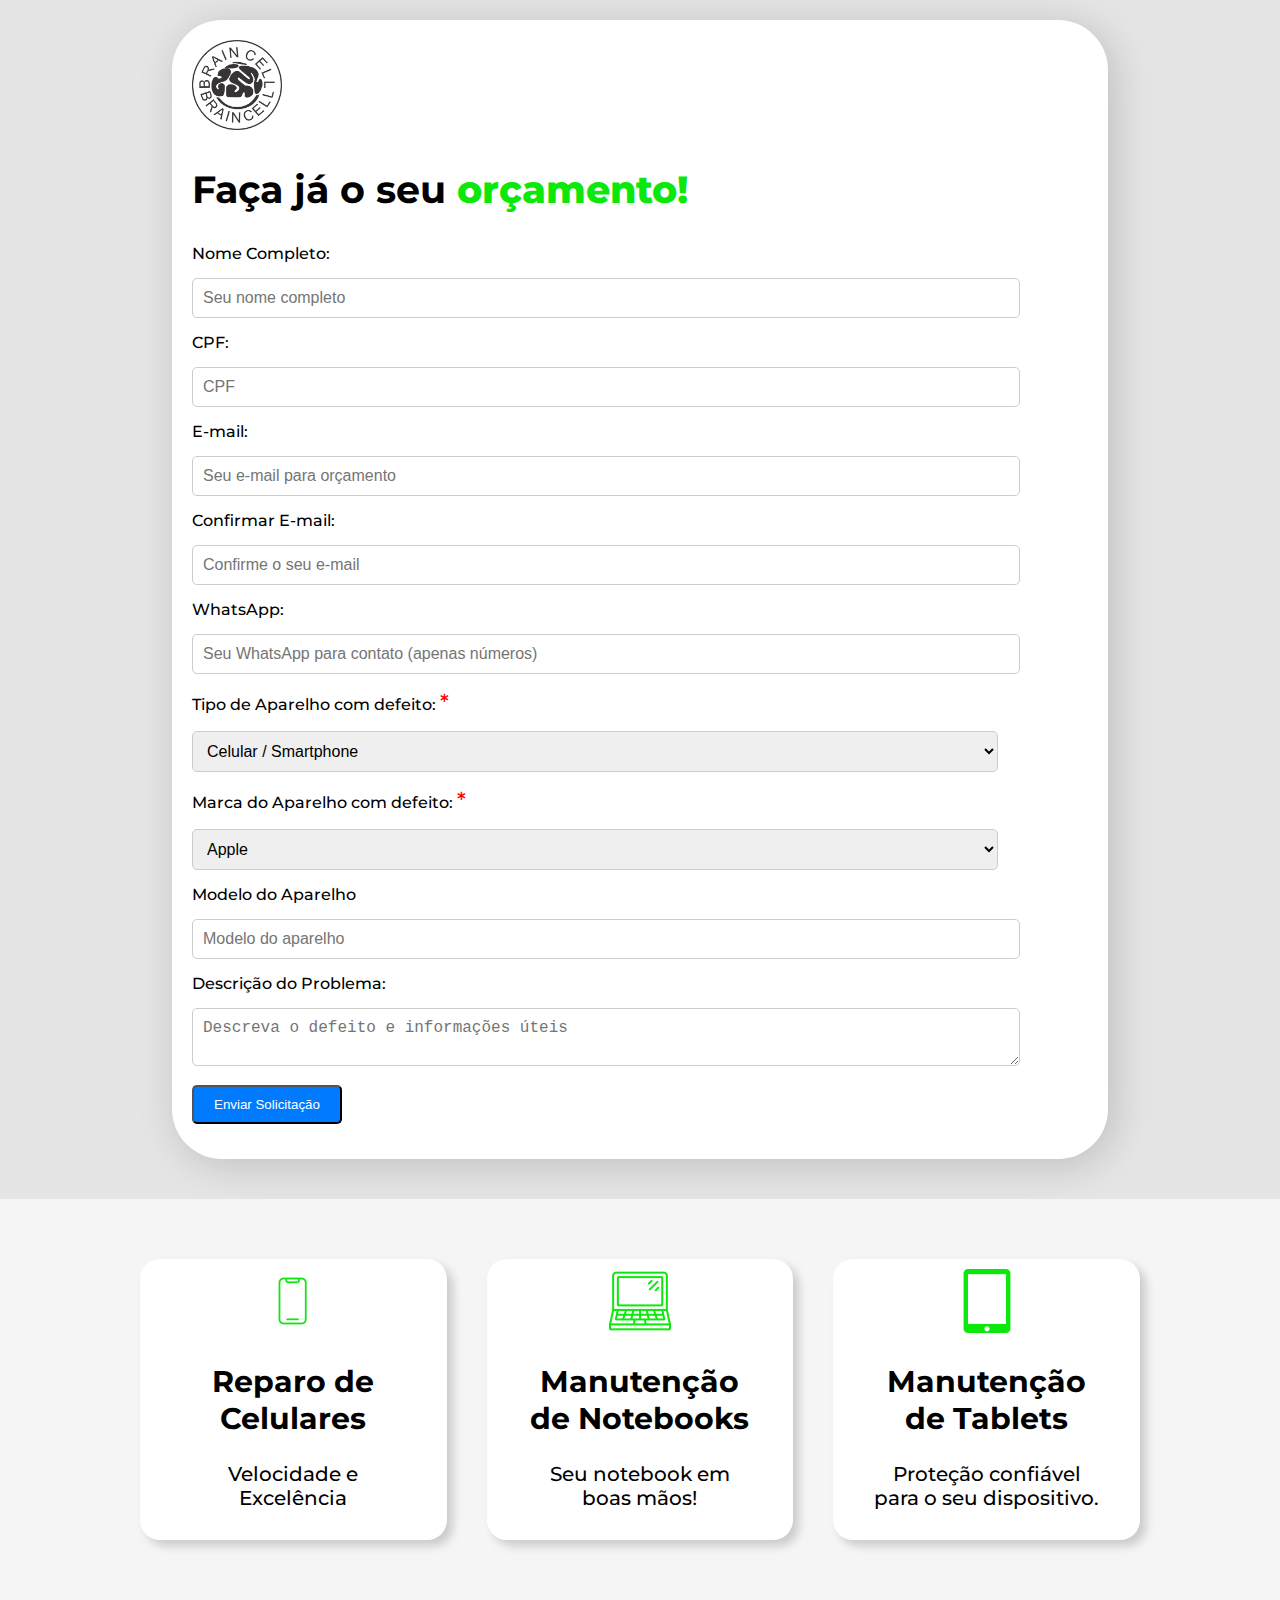
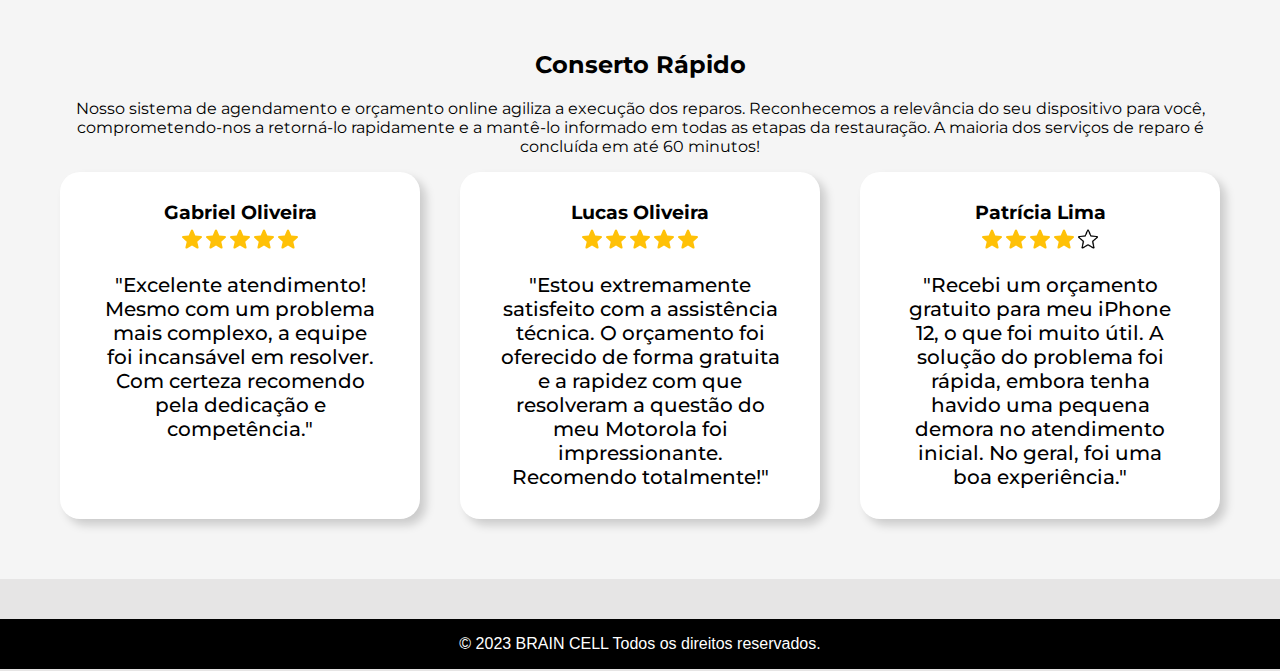
<file: orcamento_braincell.html>
<!DOCTYPE HTML>
<html lang="pt-br">

<head>
    <meta charset="utf-8">
    <title>BRAIN CELL / Orçamento</title>
    <link rel="shortcut icon" href="LOGO.ico" type="image/x-icon">
    <link rel="stylesheet" href="orcamento_braincell.css" type="text/css" />
    <link rel="stylesheet" href="https://fonts.googleapis.com/css?family=Montserrat:400,700&display=swap" />
    <meta name="viewport" content="width=device-width, initial-scale=1" />
    <meta http-equiv="X-UA-Compatible" content="IE=edge" />
    <meta name="viewport" content="width=device-width, initial-scale=1.0" />
    <link rel="stylesheet" href="https://cdnjs.cloudflare.com/ajax/libs/font-awesome/4.7.0/css/font-awesome.min.css">
    <script src="script.js" type="text/javascript"></script>
</head>

<body>
    <section class="formulario">
        <div class="comeco-logo-orcamento">
            <a href="index.html">
                <img src="LOGO.png" alt="Faça já o seu orçamento!">
            </a>
        </div>
        <h2>Faça já o seu <span class="cor-diferente-2"> orçamento!</span></h2>
        <form action="processar_formulario.php" method="post">
            <div class="campo">
                <label for="nome_completo">Nome Completo:</label>
                <input type="text" id="nome_completo" name="nome_completo" placeholder="Seu nome completo" required>
            </div>
            <div class="campo">
                <label for="nome_completo">CPF:</label>
                <input type="text" id="cpf" name="cpf" placeholder="CPF" required>
            </div>
            <div class="campo">
                <label for="email">E-mail:</label>
                <input type="email" id="email" name="email" placeholder="Seu e-mail para orçamento" required>
            </div>
            <div class="campo">
                <label for="confirmar_email">Confirmar E-mail:</label>
                <input type="email" id="confirmar_email" name="confirmar_email" placeholder="Confirme o seu e-mail" required oninput="validarEmail()">
                <small id="emailMatch" style="display: none; color: red;">Os endereços de e-mail não coincidem.</small>
            </div>
            <div class="campo">
                <label for="numero_whatsapp">WhatsApp:</label>
                <input type="tel" id="numero_whatsapp" name="numero_whatsapp" placeholder="Seu WhatsApp para contato (apenas números)" pattern="[0-9]{8,14}" title="Digite um número de telefone válido (de 8 a 14 dígitos)" required>
            </div>
            
            <div class="campo">
                <label for="tipo_aparelho">Tipo de Aparelho com defeito: <span class="obrigatorio">*</span></label>
                <select id="tipo_aparelho" name="tipo_aparelho" required>
                    <option value="celular_smartphone">Celular / Smartphone</option>
                    <option value="notebook">Notebook</option>
                    <option value="tablet">Tablet</option>
                </select>
            </div>
            <div class="campo">
                <label for="marca_aparelho">Marca do Aparelho com defeito: <span class="obrigatorio">*</span></label>
                <select id="marca_aparelho" name="marca_aparelho" required>
                    <option value="apple">Apple</option>
                    <option value="motorola">Motorola</option>
                    <option value="samsung">Samsung</option>
                    <option value="asus">Asus</option>
                    <option value="lg">LG</option>
                    <option value="xiaomi">Xiaomi</option>
                    <option value="outro">Outro</option>
                </select>
            </div>
            <div class="campo">
                <label for="modelo_aparelho">Modelo do Aparelho</label>
                <input type="text" id="modelo_aparelho" name="modelo_aparelho" placeholder="Modelo do aparelho" required>
            </div>
            <div class="campo">
                <label for="descricao_problema">Descrição do Problema:</label>
                <textarea id="descricao_problema" name="descricao_problema" placeholder="Descreva o defeito e informações úteis" required></textarea>
            </div>
            <div class="campo">
                <a href="orcamentorealizado.css">
                    <button type="submit" class="botao">Enviar Solicitação</button>
                </a>
            </div>
        </form>
    </section>
    <script>
        function validarEmail() {
            var email = document.getElementById('email');
            var confirmarEmail = document.getElementById('confirmar_email');
            var emailMatch = document.getElementById('emailMatch');
    
            if (email.value !== confirmarEmail.value) {
                emailMatch.style.display = 'block';
                confirmarEmail.setCustomValidity('Os endereços de e-mail não coincidem.');
            } else {
                emailMatch.style.display = 'none';
                confirmarEmail.setCustomValidity('');
            }
        }
    </script>
    



    <div class="geral-cor">
        <section class="reparo">
            <div class="reparos">
                <img src="smartphone(2).png">
                <h3>Reparo de Celulares </h3>
                <p>Velocidade e Excelência </p>
            </div>
    
            <div class="reparos">
                <img src="laptop(1).png">
                <h3>Manutenção de Notebooks </h3>
                <p>Seu notebook em boas mãos!</p>
            </div>
    
            <div class="reparos">
                <img src="tablet(2).png">
                <h3>Manutenção de Tablets</h3>
                <p>Proteção confiável para o seu dispositivo.</p>
            </div>
        </section>

    <div class="conserto">
        <h2>Conserto Rápido</h2>
        <p>Nosso sistema de agendamento e orçamento online agiliza a execução dos reparos. 
            Reconhecemos a relevância do seu dispositivo para você, comprometendo-nos a retorná-lo rapidamente e a 
            mantê-lo informado em todas as etapas da restauração. A maioria dos serviços de reparo é concluída em até 60 minutos!
        </p>
    </div>

    <section class="cards">
        <div class="card">
            <h3>Gabriel Oliveira</h3>
            <div class="stars">
                <img class="star" src="star.svg" alt="estrela">
                <img class="star" src="star.svg" alt="estrela">
                <img class="star" src="star.svg" alt="estrela">
                <img class="star" src="star.svg" alt="estrela">
                <img class="star" src="star.svg" alt="estrela">
            </div>
            
            <p>"Excelente atendimento! Mesmo com um problema mais complexo, a equipe foi incansável em resolver. Com certeza recomendo pela dedicação e competência."</p>
        </div>

        <div class="card">
            <h3>Lucas Oliveira</h3>
            <div class="stars">
                <img class="star" src="star.svg" alt="estrela">
                <img class="star" src="star.svg" alt="estrela">
                <img class="star" src="star.svg" alt="estrela">
                <img class="star" src="star.svg" alt="estrela">
                <img class="star" src="star.svg" alt="estrela">
            </div>
            
            <p>"Estou extremamente satisfeito com a assistência técnica. O orçamento foi oferecido de forma gratuita e a rapidez com que resolveram a questão do meu Motorola foi impressionante. Recomendo totalmente!"</p>
        </div>

        <div class="card">
            <h3>Patrícia Lima</h3>
            <div class="stars">
                <img class="star" src="star.svg" alt="estrela">
                <img class="star" src="star.svg" alt="estrela">
                <img class="star" src="star.svg" alt="estrela">
                <img class="star" src="star.svg" alt="estrela">
                <img class="star" src="starlimpo.png" alt="estrela">
            </div>
            
            <p>"Recebi um orçamento gratuito para meu iPhone 12, o que foi muito útil. A solução do problema foi rápida, embora tenha havido uma pequena demora no atendimento inicial. No geral, foi uma boa experiência."</p>
        </div>
    </section>

    <div class="footer">
        <p>© 2023 BRAIN CELL Todos os direitos reservados.</p>
      </div>
</body>

</html>
</file>
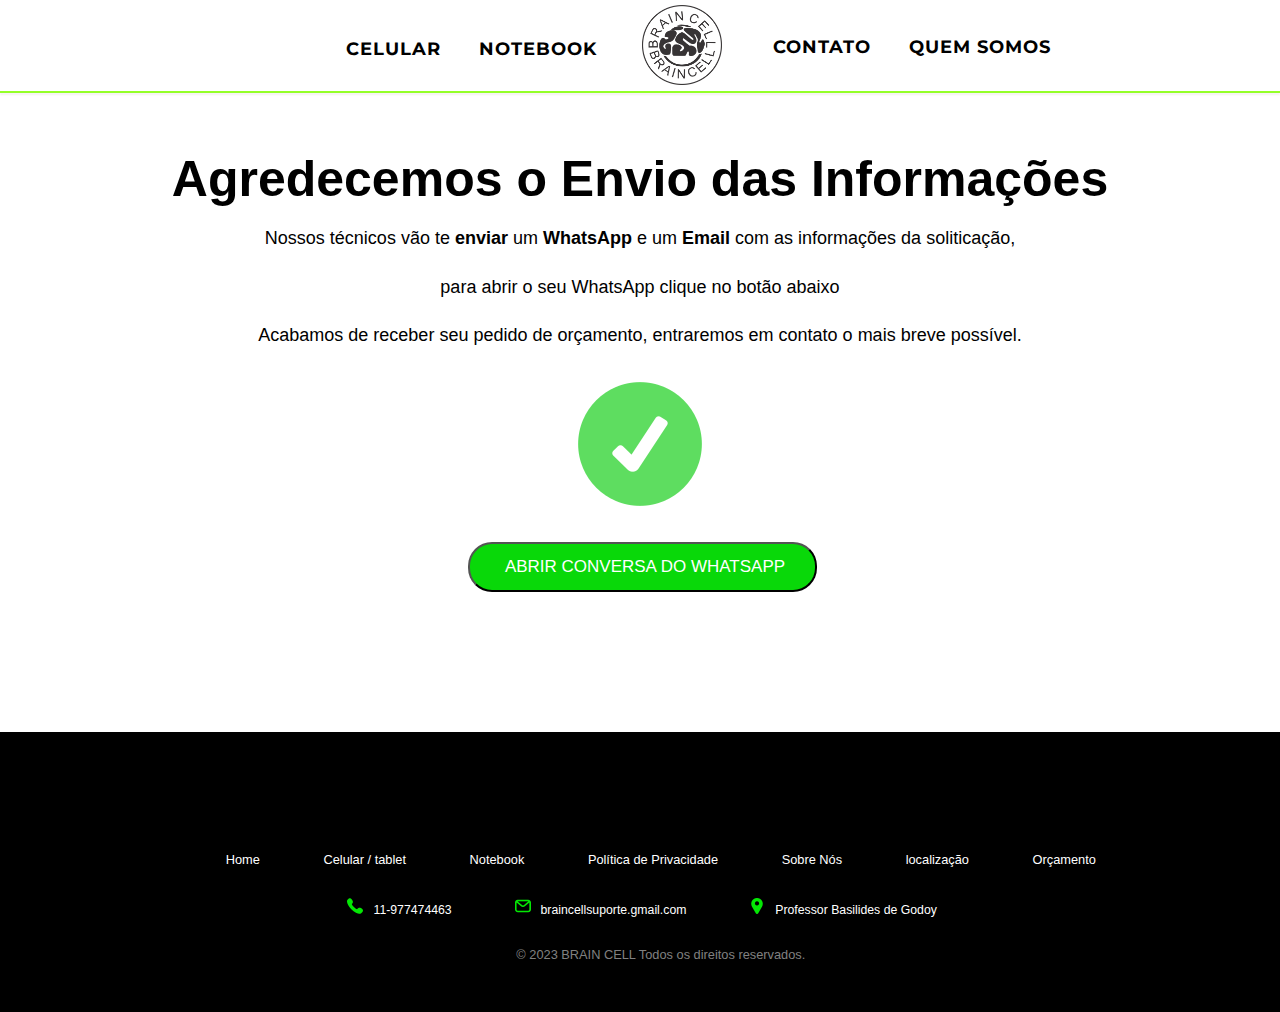
<file: orcamentorealizado.html>
<!DOCTYPE HTML>
<html lang="pt-br">

<head>
    <meta charset="utf-8">
    <title>BRAIN CELL / Obrigado</title>
    <link rel="shortcut icon" href="LOGO.ico" type="image/x-icon">
    <link rel="stylesheet" href="orcamentorealizado.css" type="text/css">
    <link rel="stylesheet" href="https://fonts.googleapis.com/css?family=Montserrat:400,700&display=swap">
    <meta name="viewport" content="width=device-width, initial-scale=1">
    <meta http-equiv="X-UA-Compatible" content="IE=edge">
    <meta name="viewport" content="width=device-width, initial-scale=1.0">
    <link rel="stylesheet" href="https://cdnjs.cloudflare.com/ajax/libs/font-awesome/6.4.2/css/all.min.css"
    integrity="sha512-z3gLpd7yknf1YoNbCzqRKc4qyor8gaKU1qmn+CShxbuBusANI9QpRohGBreCFkKxLhei6S9CQXFEbbKuqLg0DA=="
    crossorigin="anonymous" referrerpolicy="no-referrer"/>
</head>

<body>
    <header class="cabecalho">

        <nav class="menu_esquerda">

            <ul>
                <li><a href="pagina_celular.html">CELULAR</a></li>
                <li><a href="pagina_notebook.html">NOTEBOOK</a></li>
            </ul>
        </nav>

        <div class="logo">
            <a href="index.html">
                <img src="LOGO.png" alt="Logo">
            </a>
        </div>

        <nav class="menu_direita">
            <ul>
                <li><a href="#Contato">Contato</a></li>
                <li><a href="sobre.nos.html">Quem Somos</a></li>
            </ul>
        </nav>
    </header>

    <div class="txt-de-envio-de-Informações">
            <h2 class="agrecemos-o-envio">Agredecemos o Envio das Informações</h2>
            <p>Nossos técnicos vão te <span class="negrito"> enviar</span> um <span class="negrito"> WhatsApp </span> e um <span class="negrito"> Email </span> com as informações da soliticação,</p>
            <p>para abrir o seu WhatsApp clique no botão abaixo</p>
            <p>Acabamos de receber seu pedido de orçamento, entraremos em contato o mais breve possível.</p>
            <img src="sim(2).png">

            <div class="realizar_orçamento">
                <a href="https://api.whatsapp.com/send?phone=11977474463" target="_blank">
                    <button>
                        ABRIR CONVERSA DO WHATSAPP
                    </button>
                </a>
            </div>
    </div>

    <footer>
        <div class="footer">
            <div class="row">

                <a href="https://api.whatsapp.com/send?phone=5511990113782&text=BRAIN%20CELL" id="whatsapp">
                    <i class="fa-brands fa-whatsapp"></i>
                </a>
    
                <a href="https://m.facebook.com/profile.php/?id=61551888646390">
                    <i class="fa-brands fa-facebook-f"></i>
                </a>
    
                <a href="https://instagram.com/braincell.assistencia?igshid=OGQ5ZDc2ODk2ZA==">
                    <i class="fa-brands fa-instagram"></i>
                </a>
    
                <a
                    href="https://mail.google.com/mail/u/0/?pli=1#inbox?compose=CllgCJfqbtvdPrTMbWhsTrrNpwvSRmZKBqxtRkSSqkFFpsJdzKrLCzXrlpXhJjPVzDwFxsFrsqB">
                    <i class="fa-regular fa-envelope"></i>
                </a>
    
                <a href="#">
                    <i class="fa-brands fa-linkedin-in"></i>
                </a>
    
                <a href="https://api.whatsapp.com/send?phone=5511990113782&text=BRAIN%20CELL">
                    <i class="fa-solid fa-phone"></i>
                </a>
            </div>

            <div class="row">
                <ul>
                    <li><a href="index.html">Home</a></li>
                    <li><a href="pagina_celular.html">Celular / tablet</a></li>
                    <li><a href="pagina_notebook.html">Notebook</a></li>
                    <li><a href="politica_de_privacidade.html">Política de Privacidade</a></li>
                    <li><a href="#">Sobre Nós</a></li>
                    <li><a href="https://maps.app.goo.gl/LXj417GRns5iXiER6">localização</a></li>
                    <li><a href="orcamento_braincell.html">Orçamento</a></li>
                </ul>

                <div class="row">
                    <ul>
                        <li class="numuero-footer"><a href="whatsapp.com"><img src="telefone(2).png"
                                    style="margin-right: 10px;">11-977474463</a></li>
                        <li class="numuero-footer"><a
                                href="https://mail.google.com/mail/u/0/?pli=1#inbox?compose=CllgCJfqbtvdPrTMbWhsTrrNpwvSRmZKBqxtRkSSqkFFpsJdzKrLCzXrlpXhJjPVzDwFxsFrsqB"><img
                                    src="o-email.png" style="margin-right: 10px;">braincellsuporte.gmail.com</a></li>
                        <li class="numuero-footer"><a href="https://maps.app.goo.gl/LXj417GRns5iXiER6"><img
                                    src="pin-de-localizacao(1).png" style="margin-right: 10px;">Professor Basilides de
                                Godoy</a></li>
                    </ul>
                </div>



                <div class="todos-direitos-reservados">
                    © 2023 BRAIN CELL Todos os direitos reservados.
                </div>
            </div>
        </div>
    </footer>

</body>
</html>
</file>
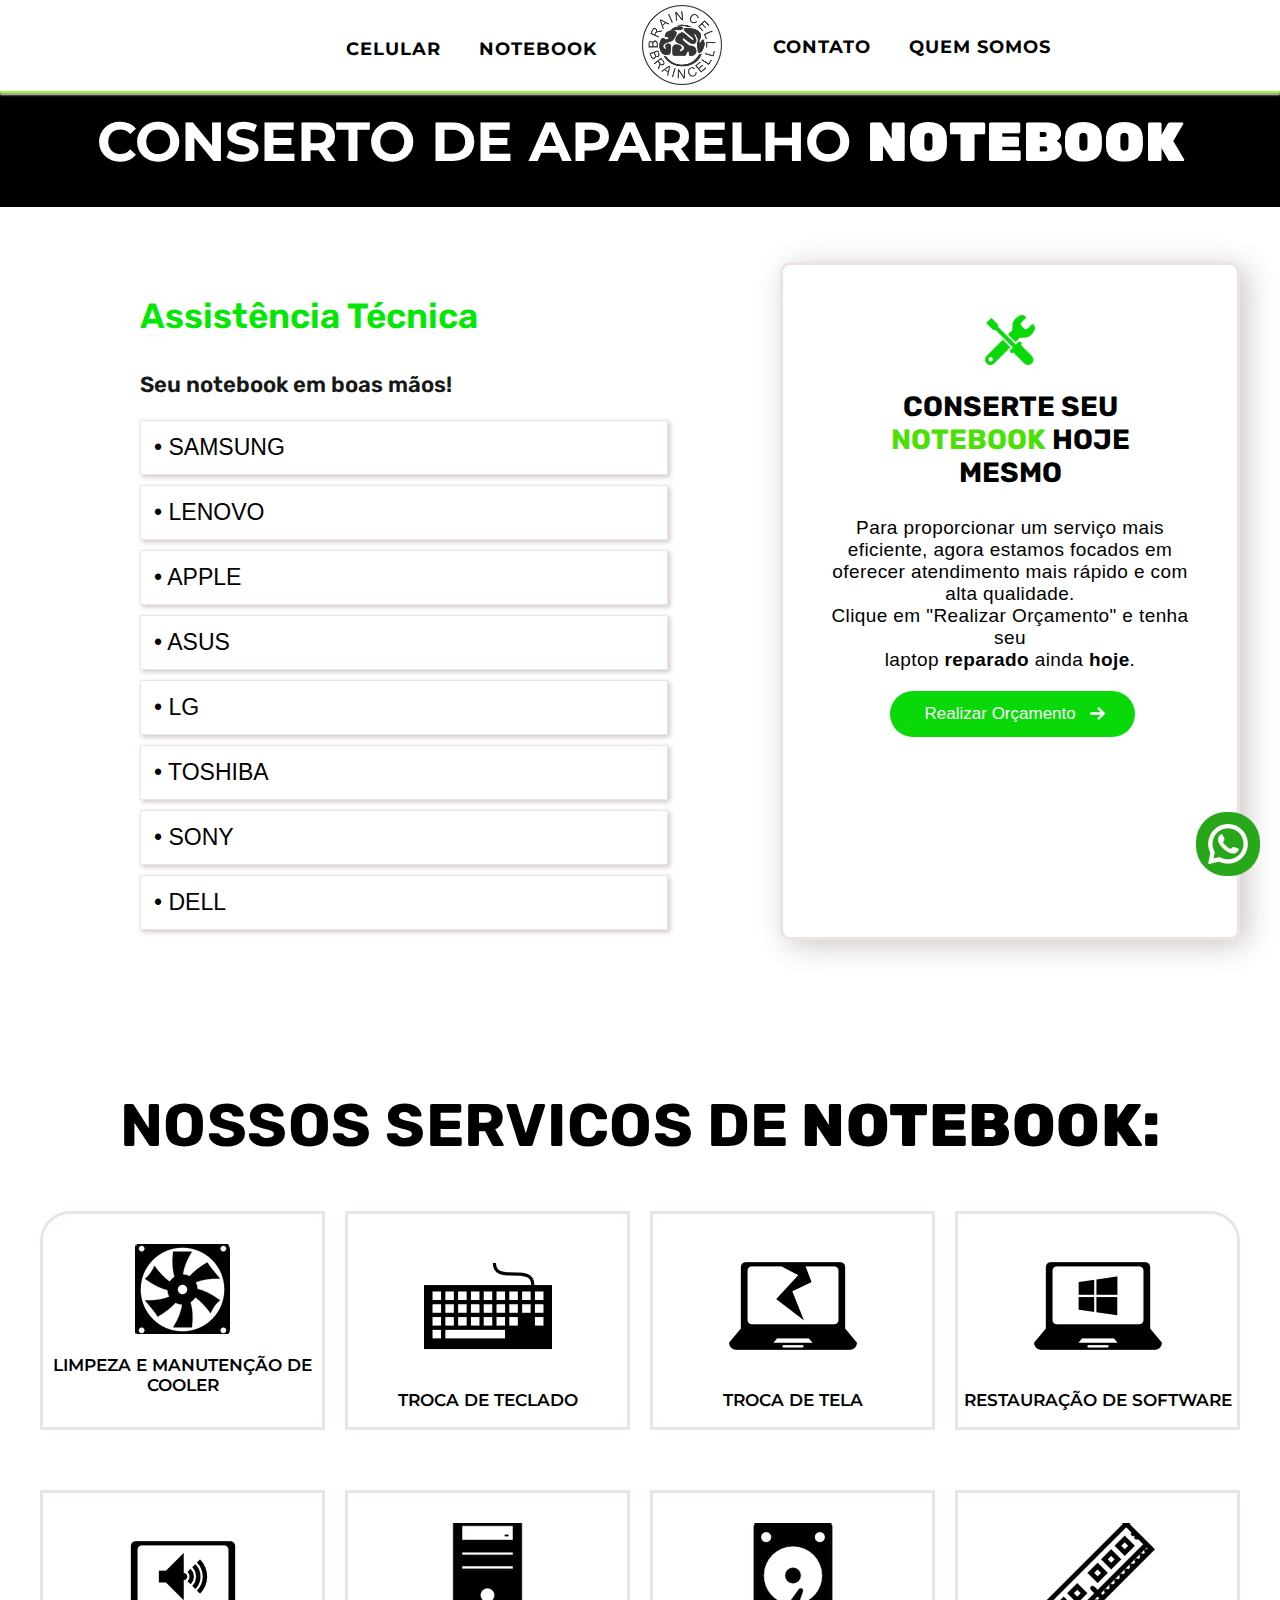
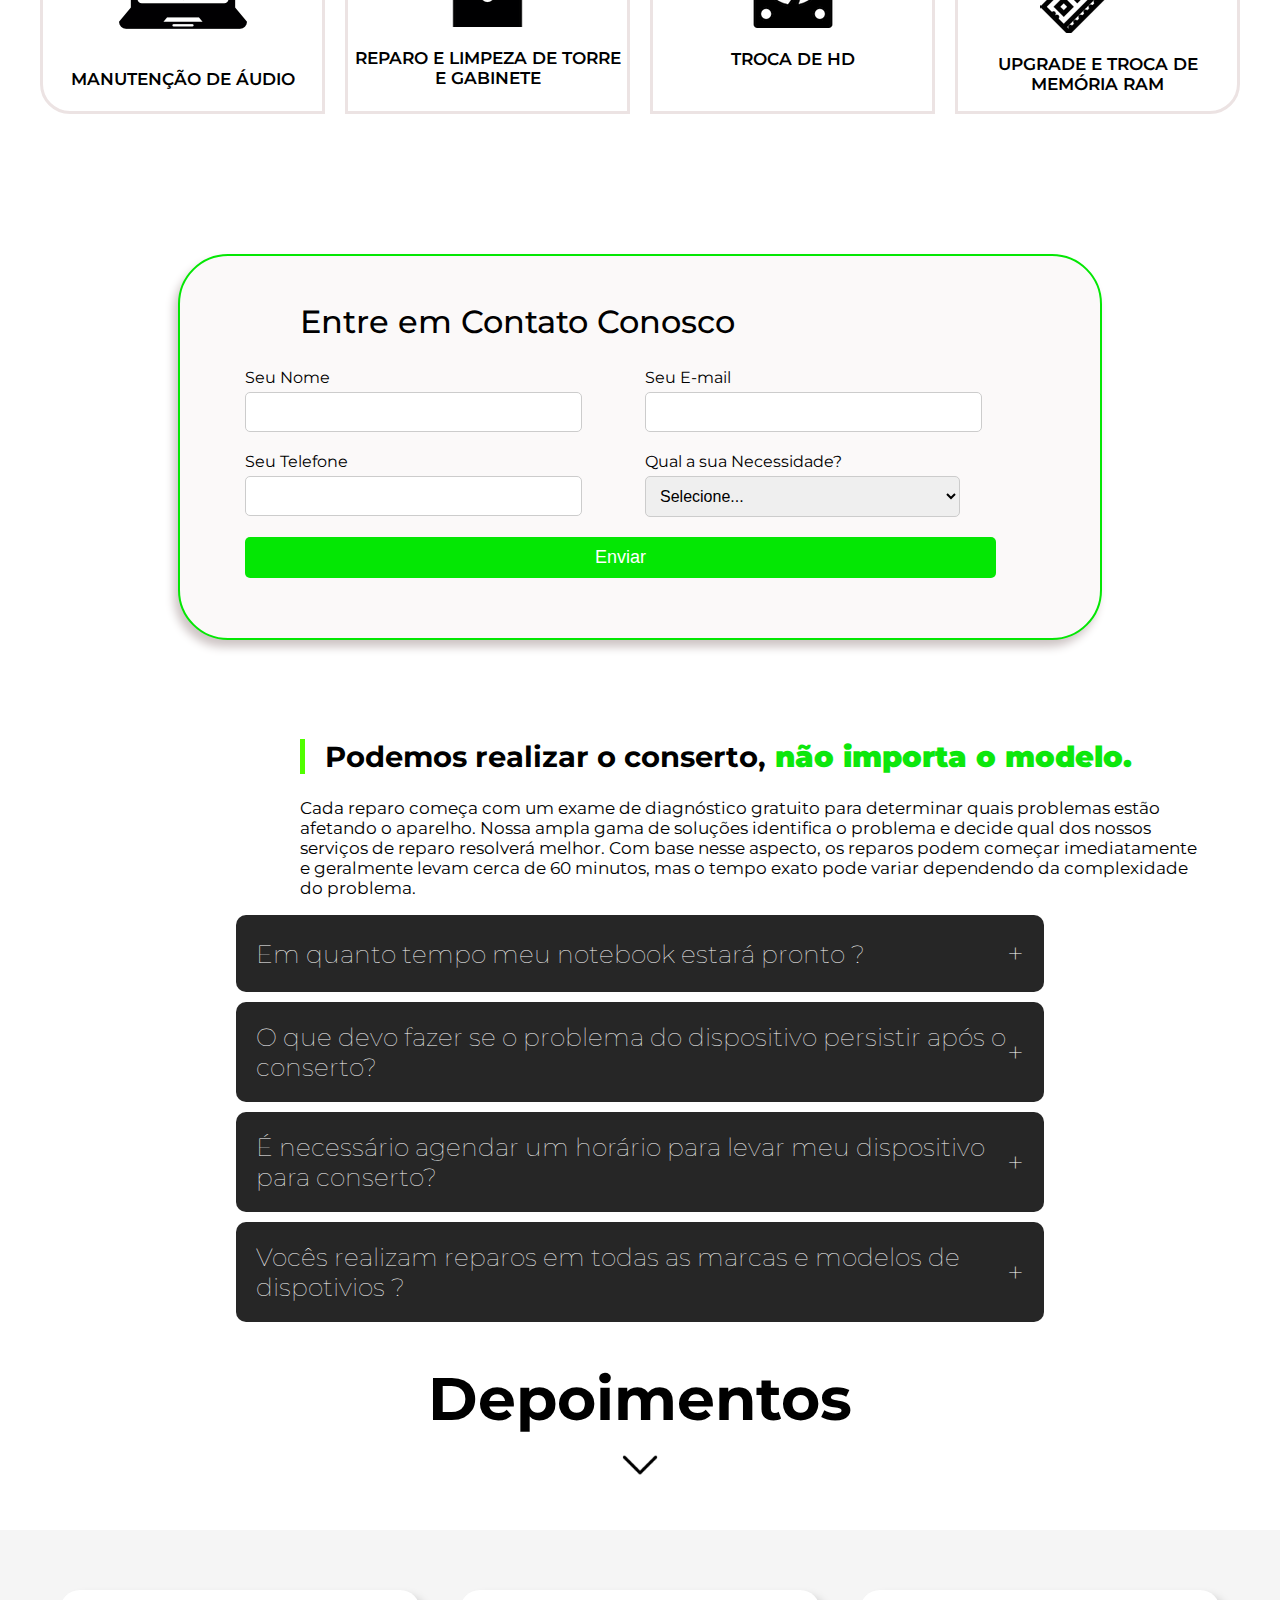
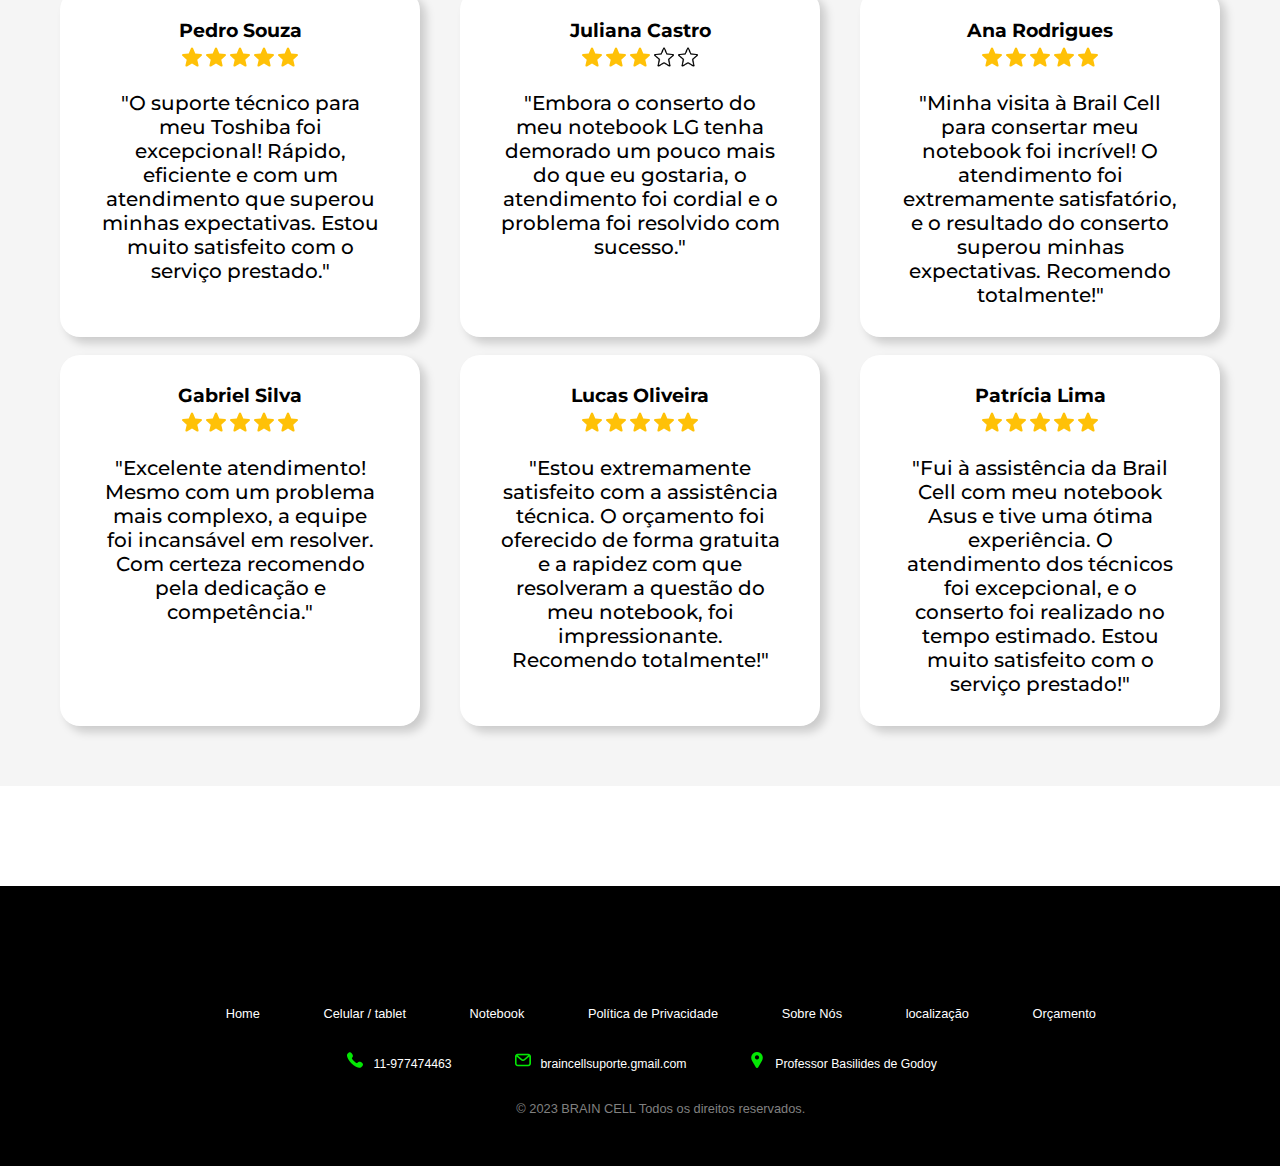
<file: pagina_notebook.html>
<!DOCTYPE html>
<html lang="pt-br">

<head>
    <meta charset="utf-8">
    <title>BRAIN CELL / Nootebook</title>
    <link rel="shortcut icon" href="LOGO.ico" type="image/x-icon">
    <link rel="stylesheet" href="css_braincell_notebook.css" type="text/css">
    <link rel="stylesheet" href="https://fonts.googleapis.com/css?family=Montserrat:400,700&display=swap">
    <meta name="viewport" content="width=device-width, initial-scale=1">
    <link rel="preconnect" href="https://fonts.googleapis.com">
    <link rel="preconnect" href="https://fonts.gstatic.com" crossorigin>
    <link href="https://fonts.googleapis.com/css2?family=Open+Sans:ital@1&family=Rubik:ital,wght@1,600&display=swap"
        rel="stylesheet">
        crossorigin="anonymous" referrerpolicy="no-referrer" />
    <script src="script.js" type="text/javascript"></script>
    <link rel="stylesheet" href="https://cdnjs.cloudflare.com/ajax/libs/font-awesome/6.4.2/css/all.min.css" integrity="sha512-z3gLpd7yknf1YoNbCzqRKc4qyor8gaKU1qmn+CShxbuBusANI9QpRohGBreCFkKxLhei6S9CQXFEbbKuqLg0DA==" crossorigin="anonymous" referrerpolicy="no-referrer" />

</head>

<body>
    <header class="cabecalho">

        <nav class="menu_esquerda">

            <ul>
                <li><a href="pagina_celular.html">CELULAR</a></li>
                <li><a href="pagina_notebook.html">NOTEBOOK</a></li>
            </ul>
        </nav>

        <div class="logo">
            <a href="index.html">
                <img src="LOGO.png" alt="Logo">
            </a>
        </div>

        <nav class="menu_direita">
            <ul>
                <li><a href="#Contato">Contato</a></li>
                <li><a href="sobre.nos.html">Quem Somos</a></li>
            </ul>
        </nav>
    </header>

    <div class="cabecalho-celular header-preto">
        <h1 class="conserto-celular">CONSERTO DE APARELHO <span class="mais-degrito"> NOTEBOOK</h1> </span>
    </div>

    <div class="whatsapp-button">
        <a href="https://api.whatsapp.com" target="_blank">
            <img src="whatsapp-6.png" alt="WhatsApp">
        </a>
    </div>

    <div class="geral-reparo-celular">
        <div class="reparo-celular">

            <p class="reparo-linha">
                <span>Assistência Técnica</span>

            </p>


            <p class="segura-dispositivo">Seu notebook em boas mãos!</p>


            <div class="feature">
                <p> &bull; SAMSUNG</p>
            </div>
            <div class="feature">
                <p> &bull; LENOVO</p>
            </div>
            <div class="feature">
                <p> &bull; APPLE</p>
            </div>
            <div class="feature">
                <p> &bull; ASUS</p>
            </div>
            <div class="feature">
                <p> &bull; LG</p>
            </div>
            <div class="feature">
                <p> &bull; TOSHIBA</p>
            </div>
            <div class="feature">
                <p> &bull; SONY</p>
            </div>
            <div class="feature">
                <p> &bull; DELL</p>
            </div>
        </div>

        <div class="reparo-celular">
            <p class="hoje-mesmo">
                <img src="chave-e-chave-de-fenda-cruzadas(2).png">
                <span>CONSERTE SEU</span><br>
                <span style="color: rgb(74, 223, 5);">NOTEBOOK</span> HOJE<br>
                <span>MESMO</span>
                <br>
            <div class="txt-hoje">
                <p>Para proporcionar um serviço mais eficiente, agora estamos focados em oferecer atendimento mais rápido e com alta qualidade.<br>
                    Clique em "Realizar Orçamento" e tenha seu<br> laptop <span style="font-weight: bold">reparado</span> ainda <span style="font-weight: bold">hoje</span>.
                </p>
            </div>
            <div class="realizar_orçamento">
                <a href="orcamento_braincell.html">
                    <button>
                        Realizar Orçamento
                        <img src="seta-direita.png" alt="seta-direita-botão" class="seta-img">
                    </button>
                </a>
            </div>
        </div>
    </div>

    <h2 class="nossos-servicos"><span style="font-weight: 500"></span> NOSSOS SERVICOS DE</span><span
            style="font-weight: 800"> NOTEBOOK:</span></h2>

    <div class="imagens-e-textos">
        <div class="imagem-e-texto-primeiro">
            <img src="LIMPEZA-E-MANUTENÇÃO DE-COOLER.png" alt="Pagamento Facilitado" class="imagem-com-margem-superior">
            <p>LIMPEZA E MANUTENÇÃO DE COOLER</p>
        </div>

        <div class="imagem-e-texto">
            <img src="TROCA-DE-TECLADO.png" alt="Retirada e Entrega" class="imagem-com-margem-superior">
            <p>TROCA DE TECLADO</p>
        </div>

        <div class="imagem-e-texto">
            <img src="TROCA-DE-TELA.png" alt="Atendimento Ágil" class="imagem-com-margem-superior">
            <p>TROCA DE TELA</p>
        </div>

        <div class="imagem-e-texto-segundo">
            <img src="RESTAURAÇÃO-DE-SOFTWARE.png" alt="Peças a Pronta Entrega" class="imagem-com-margem-superior">
            <p>RESTAURAÇÃO DE SOFTWARE</p>
        </div>

        <div class="imagem-e-texto-terceira">
            <img src="MANUTENÇÃO-DE-ÁUDIO.png" alt="Técnicos Qualificados" class="imagem-com-margem-superior">
            <p>MANUTENÇÃO DE ÁUDIO</p>
        </div>

        <div class="imagem-e-texto">
            <img src="REPARO-E-LIMPEZA-DE-TORRE E-GABINETE.png" alt="Os melhores preços"
                class="imagem-com-margem-superior" class="imagem-com-margem">
            <p>REPARO E LIMPEZA DE TORRE E GABINETE</p>
        </div>

        <div class="imagem-e-texto">
            <img src="TROCA-DE-HD.png" alt="Orçamento confiável" class="imagem-com-margem-superior">
            <p>TROCA DE HD</p>
        </div>

        <div class="imagem-e-texto-quarto">
            <img src="UPGRADE-E-TROCA DE-MEMÓRIA-RAM.png" alt="Peças Originais" class="imagem-com-margem-superior">
            <p>UPGRADE E TROCA DE MEMÓRIA RAM</p>
            <span id="Contato"></span>
        </div>
    </div>
    <div class="formula-contato">
        <h2 class="titulo-contato">Entre em Contato Conosco</h2>
        <form method="post">
            <div class="linha">
                <div class="grupo-formula">
                    <label for="nome">Seu Nome</label>
                    <input type="text" id="nome" name="nome" required>
                </div>
                <div class="grupo-formula">
                    <label for="email">Seu E-mail</label>
                    <input type="email" id="email" name="email" required>
                </div>
            </div>
            <div class="linha">
                <div class="grupo-formula">
                    <label for="telefone">Seu Telefone</label>
                    <input type="tel" id="telefone" name="telefone" required>
                </div>
                <div class="grupo-formula">
                    <label for="necessidade">Qual a sua Necessidade?</label>
                    <select id="necessidade" name="necessidade" required>
                        <option value="">Selecione...</option>
                        <option value="celular">Celular</option>
                        <option value="notebook">Notebook</option>
                        <option value="tablet">Tablet</option>
                    </select>
                </div>
            </div>
            <div class="grupo-formula">
                <button type="submit">Enviar</button>
            </div>
        </form>
    </div>

    <div class="oque-podemos">
        <h2 id="SERVICOS" class="oque-podemos-txt">Podemos realizar o conserto,<span class="cor-diferente-2"> não
                importa o modelo.</h2></span>
        <p class="txt-cada-reparo">Cada reparo começa com um exame de diagnóstico gratuito para determinar quais
            problemas estão afetando o aparelho.
            Nossa ampla gama de soluções identifica o problema e decide qual dos nossos serviços de reparo resolverá
            melhor.
            Com base nesse aspecto, os reparos podem começar imediatamente e geralmente levam cerca de 60 minutos, mas o
            tempo
            exato pode variar dependendo da complexidade do problema.</p>
    </div>

    <details>
        <summary>Em quanto tempo meu notebook estará pronto ? </summary>
        <p>O tempo médio de reparo varia de acordo com a complexidade do problema, mas geralmente leva de 2 a 3 dias
            úteis, dependendo da disponibilidade de peças e do diagnóstico inicial.</p>
    </details>

    <details>
        <summary>O que devo fazer se o problema do dispositivo persistir após o conserto?</summary>
        <p> Caso o problema persista, entre em contato conosco imediatamente para que possamos reavaliar e resolver a
            situação sem custos adicionais.</p>
    </details>

    <details>
        <summary> É necessário agendar um horário para levar meu dispositivo para conserto?</summary>
        <p> Não é obrigatório, mas recomendamos entrar em contato para verificar a disponibilidade ou agendar um horário
            para um atendimento mais rápido e conveniente.
        </p>
    </details>

    <details>
        <summary>Vocês realizam reparos em todas as marcas e modelos de dispotivios ?</summary>
        <p>Sim, realizamos reparos em uma ampla variedade de marcas
            e modelos de smartphones, Nossos técnicos têm experiência
            com várias marcas e são treinados para realizar reparos
            em dispositivos diversos.</p>
    </details>

    <div class="h1-cards">
        <h1>Depoimentos</h1>
        <img src="seta-baixo (2).png" alt="seta-baixo">
    </div>

    <div class="geral-cor">
        <section class="cards">
            <div class="card">
                <h3>Pedro Souza</h3>
                <div class="stars">
                    <img class="star" src="star.svg" alt="estrela">
                    <img class="star" src="star.svg" alt="estrela">
                    <img class="star" src="star.svg" alt="estrela">
                    <img class="star" src="star.svg" alt="estrela">
                    <img class="star" src="star.svg" alt="estrela">
                </div>

                <p>"O suporte técnico para meu Toshiba foi excepcional! Rápido, eficiente e com um atendimento que superou minhas expectativas. Estou muito satisfeito com o serviço prestado."</p>
            </div>

            <div class="card">
                <h3>Juliana Castro</h3>
                <div class="stars">
                    <img class="star" src="star.svg" alt="estrela">
                    <img class="star" src="star.svg" alt="estrela">
                    <img class="star" src="star.svg" alt="estrela">
                    <img class="star" src="starlimpo.png" alt="estrela">
                    <img class="star" src="starlimpo.png" alt="estrela">
                </div>
                <p> "Embora o conserto do meu notebook LG tenha demorado um pouco mais do que eu gostaria, o atendimento foi cordial e o problema foi resolvido com sucesso."</p>
            </div>

            <div class="card">
                <h3>Ana Rodrigues</h3>
                <div class="stars">
                    <img class="star" src="star.svg" alt="estrela">
                    <img class="star" src="star.svg" alt="estrela">
                    <img class="star" src="star.svg" alt="estrela">
                    <img class="star" src="star.svg" alt="estrela">
                    <img class="star" src="star.svg" alt="estrela">
                </div>

                <p>"Minha visita à Brail Cell para consertar meu notebook foi incrível! O atendimento foi extremamente satisfatório, e o resultado do conserto superou minhas expectativas. Recomendo totalmente!"</p>
            </div>
        </section>
        <br>
        <section class="cards">
            <div class="card">
                <h3>Gabriel Silva</h3>
                <div class="stars">
                    <img class="star" src="star.svg" alt="estrela">
                    <img class="star" src="star.svg" alt="estrela">
                    <img class="star" src="star.svg" alt="estrela">
                    <img class="star" src="star.svg" alt="estrela">
                    <img class="star" src="star.svg" alt="estrela">
                </div>

                <p>"Excelente atendimento! Mesmo com um problema mais complexo, a equipe foi incansável em resolver. Com
                    certeza recomendo pela dedicação e competência."</p>
            </div>

            <div class="card">
                <h3>Lucas Oliveira</h3>
                <div class="stars">
                    <img class="star" src="star.svg" alt="estrela">
                    <img class="star" src="star.svg" alt="estrela">
                    <img class="star" src="star.svg" alt="estrela">
                    <img class="star" src="star.svg" alt="estrela">
                    <img class="star" src="star.svg" alt="estrela">
                </div>

                <p>"Estou extremamente satisfeito com a assistência técnica. O orçamento foi oferecido de forma gratuita
                    e a rapidez com que resolveram a questão do meu notebook, foi impressionante. Recomendo totalmente!"
                </p>
            </div>

            <div class="card">
                <h3>Patrícia Lima</h3>
                <div class="stars">
                    <img class="star" src="star.svg" alt="estrela">
                    <img class="star" src="star.svg" alt="estrela">
                    <img class="star" src="star.svg" alt="estrela">
                    <img class="star" src="star.svg" alt="estrela">
                    <img class="star" src="star.svg" alt="estrela">
                </div>

                <p>"Fui à assistência da Brail Cell com meu notebook Asus e tive uma ótima experiência. O atendimento dos técnicos foi excepcional, e o conserto foi realizado no tempo estimado. Estou muito satisfeito com o serviço prestado!"</p>
            </div>
        </section>
    </div>

        <footer>
            <div class="footer">
                <div class="row">

                    <a href="https://api.whatsapp.com/send?phone=5511990113782&text=BRAIN%20CELL" id="whatsapp">
                        <i class="fa-brands fa-whatsapp"></i>
                    </a>
        
                    <a href="https://m.facebook.com/profile.php/?id=61551888646390">
                        <i class="fa-brands fa-facebook-f"></i>
                    </a>
        
                    <a href="https://instagram.com/braincell.assistencia?igshid=OGQ5ZDc2ODk2ZA==">
                        <i class="fa-brands fa-instagram"></i>
                    </a>
        
                    <a
                        href="https://mail.google.com/mail/u/0/?pli=1#inbox?compose=CllgCJfqbtvdPrTMbWhsTrrNpwvSRmZKBqxtRkSSqkFFpsJdzKrLCzXrlpXhJjPVzDwFxsFrsqB">
                        <i class="fa-regular fa-envelope"></i>
                    </a>
        
                    <a href="#">
                        <i class="fa-brands fa-linkedin-in"></i>
                    </a>
        
                    <a href="https://api.whatsapp.com/send?phone=5511990113782&text=BRAIN%20CELL">
                        <i class="fa-solid fa-phone"></i>
                    </a>
        
                </div>
        
                <div class="row">
                    <ul>
                        <li><a href="index.html">Home</a></li>
                        <li><a href="pagina_celular.html">Celular / tablet</a></li>
                        <li><a href="pagina_notebook.html">Notebook</a></li>
                        <li><a href="politica_de_privacidade.html">Política de Privacidade</a></li>
                        <li><a href="sobre.nos.html">Sobre Nós</a></li>
                        <li><a href="https://maps.app.goo.gl/LXj417GRns5iXiER6">localização</a></li>
                        <li><a href="orcamento_braincell.html">Orçamento</a></li>
                    </ul>
        
                    <div class="row">
                        <ul>
                            <li class="numuero-footer"><a href="whatsapp.com"><img src="telefone(2).png"
                                        style="margin-right: 10px;">11-977474463</a></li>
                            <li class="numuero-footer"><a
                                    href="https://mail.google.com/mail/u/0/?pli=1#inbox?compose=CllgCJfqbtvdPrTMbWhsTrrNpwvSRmZKBqxtRkSSqkFFpsJdzKrLCzXrlpXhJjPVzDwFxsFrsqB"><img
                                        src="o-email.png" style="margin-right: 10px;">braincellsuporte.gmail.com</a></li>
                            <li class="numuero-footer"><a href="https://maps.app.goo.gl/LXj417GRns5iXiER6"><img
                                        src="pin-de-localizacao(1).png" style="margin-right: 10px;">Professor Basilides de
                                    Godoy</a></li>
                        </ul>
                    </div>
        
        
        
                    <div class="todos-direitos-reservados">
                        © 2023 BRAIN CELL Todos os direitos reservados.
                    </div>
                </div>
            </div>
        </footer>

    </body>
</html>
</file>
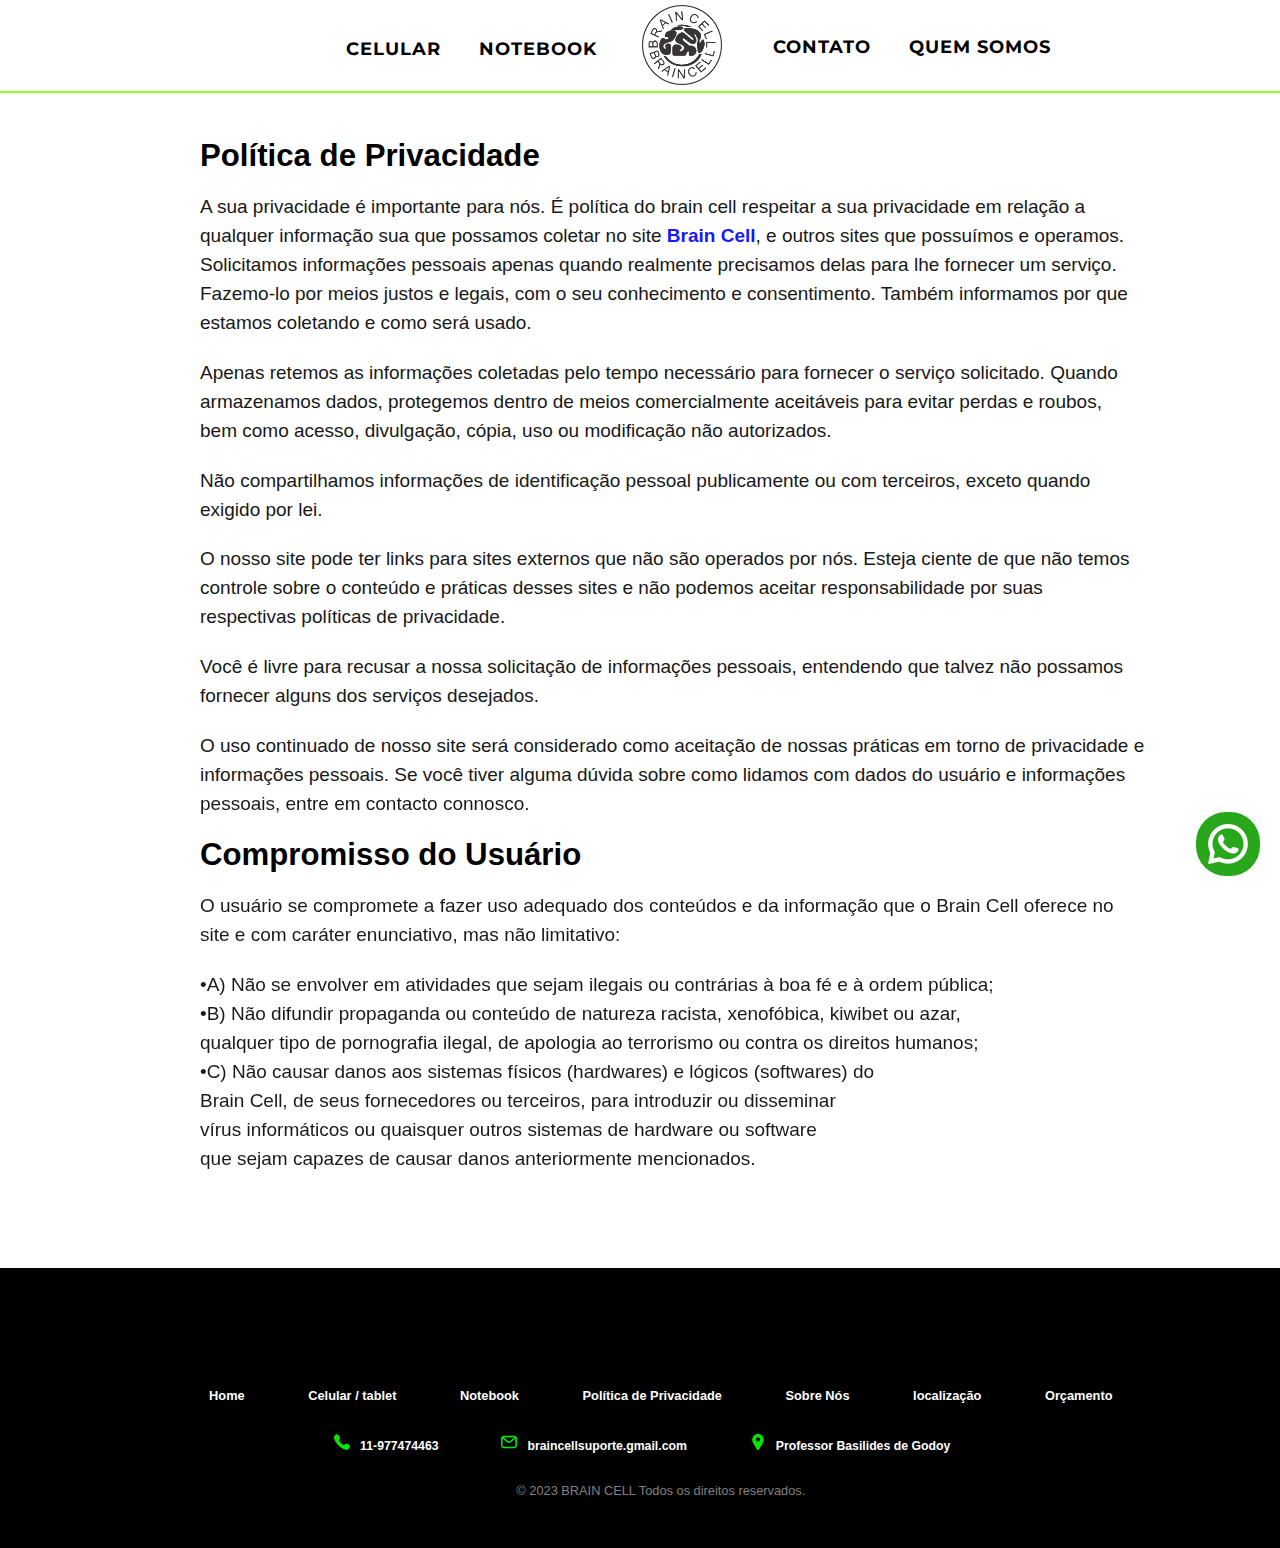
<file: politica_de_privacidade.html>
<!DOCTYPE HTML>
    <html lang="pt-br">

    <head>
        <meta charset="utf-8">
        <title>BRAIN CELL / Política de Privacidade</title>
            <link rel="shortcut icon" href="LOGO.ico" type="image/x-icon">
        <link rel="stylesheet" href="Politica_de_privacidade.css" type="text/css">
        <link rel="stylesheet" href="https://fonts.googleapis.com/css?family=Montserrat:400,700&display=swap">
        <meta name="viewport" content="width=device-width, initial-scale=1">
        <link rel="stylesheet" href="https://cdnjs.cloudflare.com/ajax/libs/font-awesome/6.4.2/css/all.min.css"
        integrity="sha512-z3gLpd7yknf1YoNbCzqRKc4qyor8gaKU1qmn+CShxbuBusANI9QpRohGBreCFkKxLhei6S9CQXFEbbKuqLg0DA=="
        crossorigin="anonymous" referrerpolicy="no-referrer" />

    </head>

    <body>
            <header class="cabecalho">

        <nav class="menu_esquerda">

            <ul>
                <li><a href="pagina_celular.html">CELULAR</a></li>
                <li><a href="pagina_notebook.html">NOTEBOOK</a></li>
            </ul>
        </nav>

        <div class="logo">
            <a href="index.html">
                <img src="LOGO.png" alt="Logo">
            </a>
        </div>

        <nav class="menu_direita">
            <ul>
                <li><a href="#Contato">Contato</a></li>
                <li><a href="sobre.nos.html">Quem Somos</a></li>
            </ul>
        </nav>
    </header>

    <div class="whatsapp-botao">
        <a href="https://api.whatsapp.com" target="_blank">
            <img src="whatsapp-6.png" alt="WhatsApp">
        </a>
    </div>

        <div class="Politica_de_privacidade">
            <h2>Política de Privacidade</h2>
                <p>A sua privacidade é importante para nós. É política do brain cell respeitar a sua privacidade em relação a</p>
                <p>qualquer informação sua que possamos coletar no site <a href="BRAIN CELL (3).html">Brain Cell</a>, e outros sites que possuímos e operamos.</p>
                <p>Solicitamos informações pessoais apenas quando realmente precisamos delas para lhe fornecer um serviço.</p>
                <p>Fazemo-lo por meios justos e legais, com o seu conhecimento e consentimento. Também informamos por que</p>
                <p>estamos coletando e como será usado.</p>
                <br>
                <p>Apenas retemos as informações coletadas pelo tempo necessário para fornecer o serviço solicitado. Quando</p>
                <p>armazenamos dados, protegemos dentro de meios comercialmente aceitáveis ​​para evitar perdas e roubos,</p>
                <p>bem como acesso, divulgação, cópia, uso ou modificação não autorizados.</p>
                <br>
                <p>Não compartilhamos informações de identificação pessoal publicamente ou com terceiros, exceto quando</p>
                <p>exigido por lei.</p>
                <br>
                <p>O nosso site pode ter links para sites externos que não são operados por nós. Esteja ciente de que não temos</p>
                <p>controle sobre o conteúdo e práticas desses sites e não podemos aceitar responsabilidade por suas</p>
                <p>respectivas políticas de privacidade.</p>
                <br>
                <p>Você é livre para recusar a nossa solicitação de informações pessoais, entendendo que talvez não possamos</p>
                <p>fornecer alguns dos serviços desejados.</p>
                <br>
                <p>O uso continuado de nosso site será considerado como aceitação de nossas práticas em torno de privacidade e</p>
                <p>informações pessoais. Se você tiver alguma dúvida sobre como lidamos com dados do usuário e informações</p>
                <P>pessoais, entre em contacto connosco.</P>
        </div>

        <div class="Politica_de_privacidade_compromisso">
            <h2>Compromisso do Usuário</h2>
                <p>O usuário se compromete a fazer uso adequado dos conteúdos e da informação que o Brain Cell oferece no </p>
                <p>site e com caráter enunciativo, mas não limitativo:</p>
                <br>
                <p>&#8226;A) Não se envolver em atividades que sejam ilegais ou contrárias à boa fé e à ordem pública;</p>
                <p>&#8226;B) Não difundir propaganda ou conteúdo de natureza racista, xenofóbica, kiwibet ou azar, </p>
                <p>qualquer tipo de pornografia ilegal, de apologia ao terrorismo ou contra os direitos humanos;</p>
                <p>&#8226;C) Não causar danos aos sistemas físicos (hardwares) e lógicos (softwares) do </p>
                <p>Brain Cell, de seus fornecedores ou terceiros, para introduzir ou disseminar</p>
                <p>vírus informáticos ou quaisquer outros sistemas de hardware ou software</p>
                <p>que sejam capazes de causar danos anteriormente mencionados.</p>
        </div>

        <footer>
            <div class="footer">
                <div class="row">

                    <a href="https://api.whatsapp.com/send?phone=5511990113782&text=BRAIN%20CELL" id="whatsapp">
                        <i class="fa-brands fa-whatsapp"></i>
                    </a>
        
                    <a href="https://m.facebook.com/profile.php/?id=61551888646390">
                        <i class="fa-brands fa-facebook-f"></i>
                    </a>
        
                    <a href="https://instagram.com/braincell.assistencia?igshid=OGQ5ZDc2ODk2ZA==">
                        <i class="fa-brands fa-instagram"></i>
                    </a>
        
                    <a
                        href="https://mail.google.com/mail/u/0/?pli=1#inbox?compose=CllgCJfqbtvdPrTMbWhsTrrNpwvSRmZKBqxtRkSSqkFFpsJdzKrLCzXrlpXhJjPVzDwFxsFrsqB">
                        <i class="fa-regular fa-envelope"></i>
                    </a>
        
                    <a href="#">
                        <i class="fa-brands fa-linkedin-in"></i>
                    </a>
        
                    <a href="https://api.whatsapp.com/send?phone=5511990113782&text=BRAIN%20CELL">
                        <i class="fa-solid fa-phone"></i>
                    </a>
                    
                </div>
    
                <div class="row">
                    <ul>
                        <li><a href="index.html">Home</a></li>
                        <li><a href="pagina_celular.html">Celular / tablet</a></li>
                        <li><a href="pagina_notebook.html">Notebook</a></li>
                        <li><a href="politica_de_privacidade.html">Política de Privacidade</a></li>
                        <li><a href="sobre.nos.html">Sobre Nós</a></li>
                        <li><a href="https://maps.app.goo.gl/LXj417GRns5iXiER6">localização</a></li>
                        <li><a href="orcamento_braincell.html">Orçamento</a></li>
                    </ul>
    
                    <div class="row">
                        <ul>
                            <li class="numuero-footer"><a href="whatsapp.com"><img src="telefone(2).png"
                                        style="margin-right: 10px;">11-977474463</a></li>
                            <li class="numuero-footer"><a
                                    href="https://mail.google.com/mail/u/0/?pli=1#inbox?compose=CllgCJfqbtvdPrTMbWhsTrrNpwvSRmZKBqxtRkSSqkFFpsJdzKrLCzXrlpXhJjPVzDwFxsFrsqB"><img
                                        src="o-email.png" style="margin-right: 10px;">braincellsuporte.gmail.com</a></li>
                            <li class="numuero-footer"><a href="https://maps.app.goo.gl/LXj417GRns5iXiER6"><img
                                        src="pin-de-localizacao(1).png" style="margin-right: 10px;">Professor Basilides de
                                    Godoy</a></li>
                        </ul>
                    </div>
    
    
    
                    <div class="todos-direitos-reservados">
                        © 2023 BRAIN CELL Todos os direitos reservados.
                    </div>
                </div>
            </div>
        </footer>

    </body>
</html>
</file>
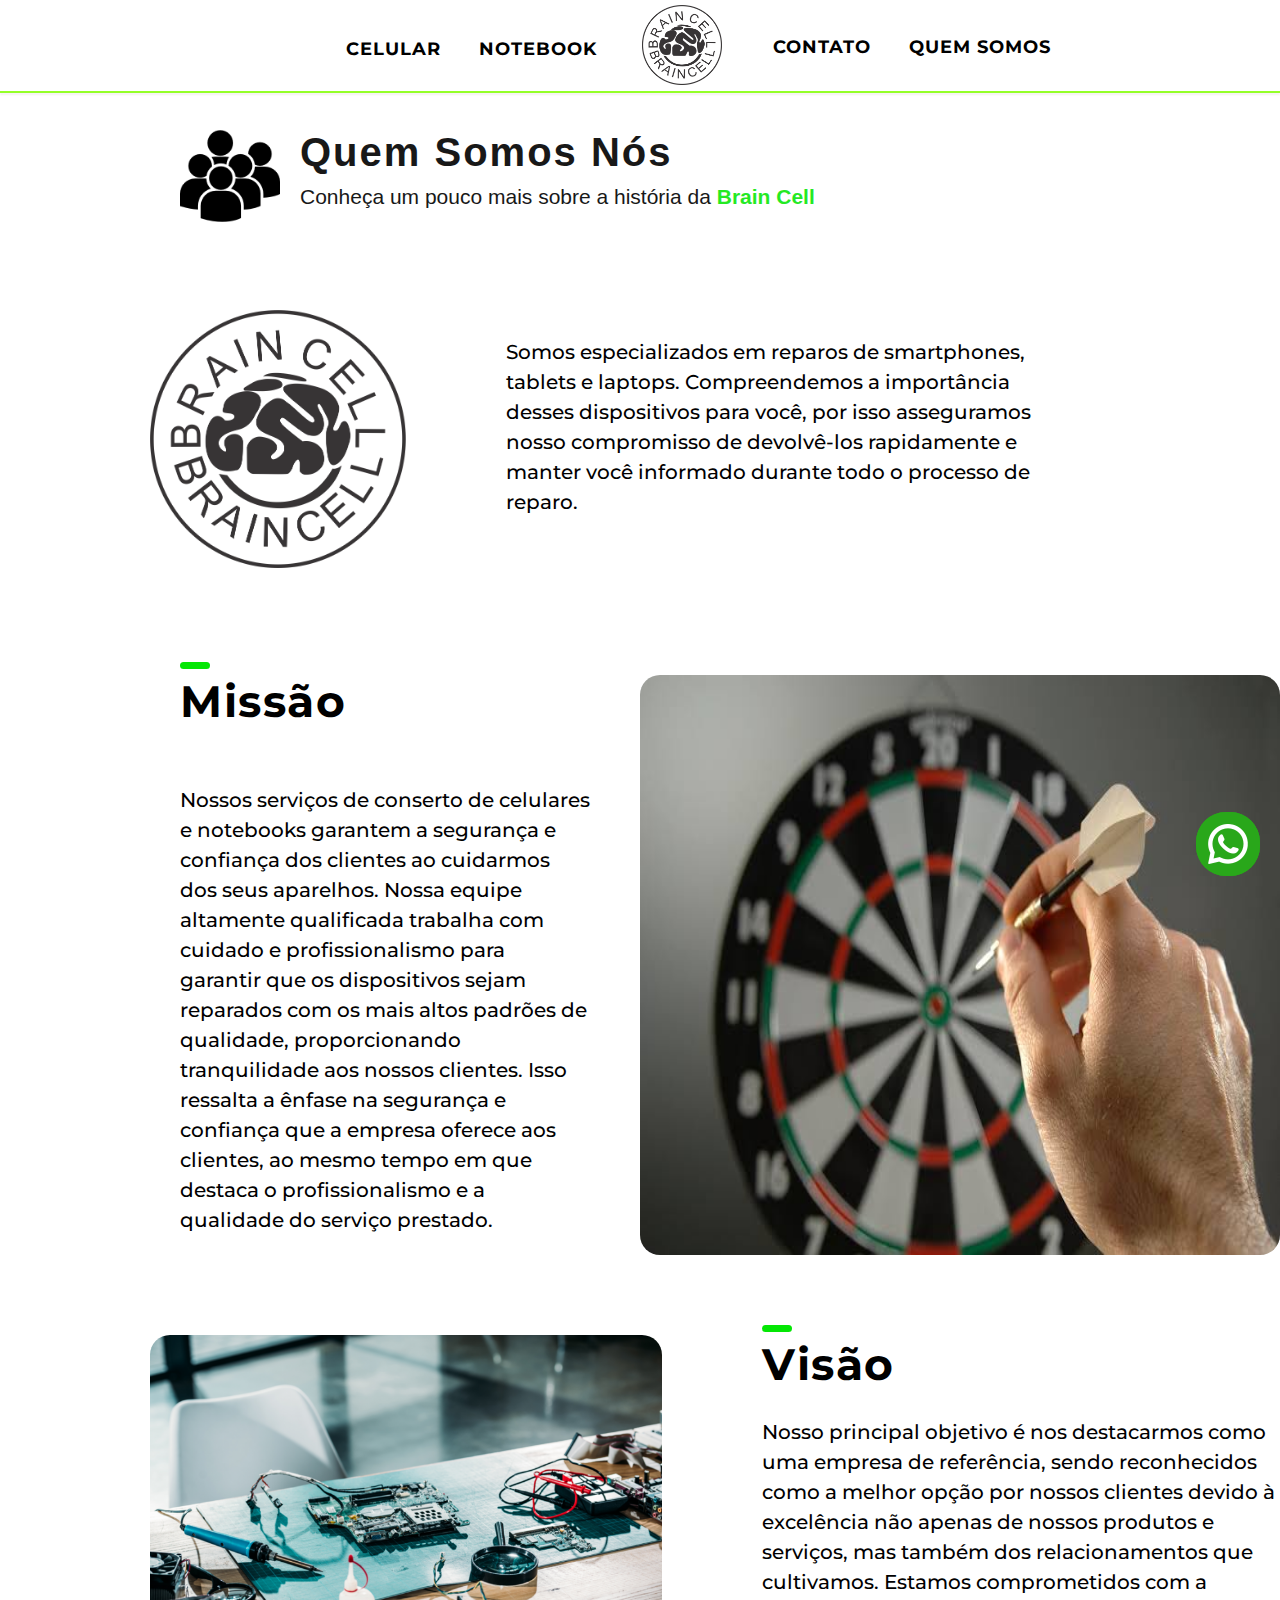
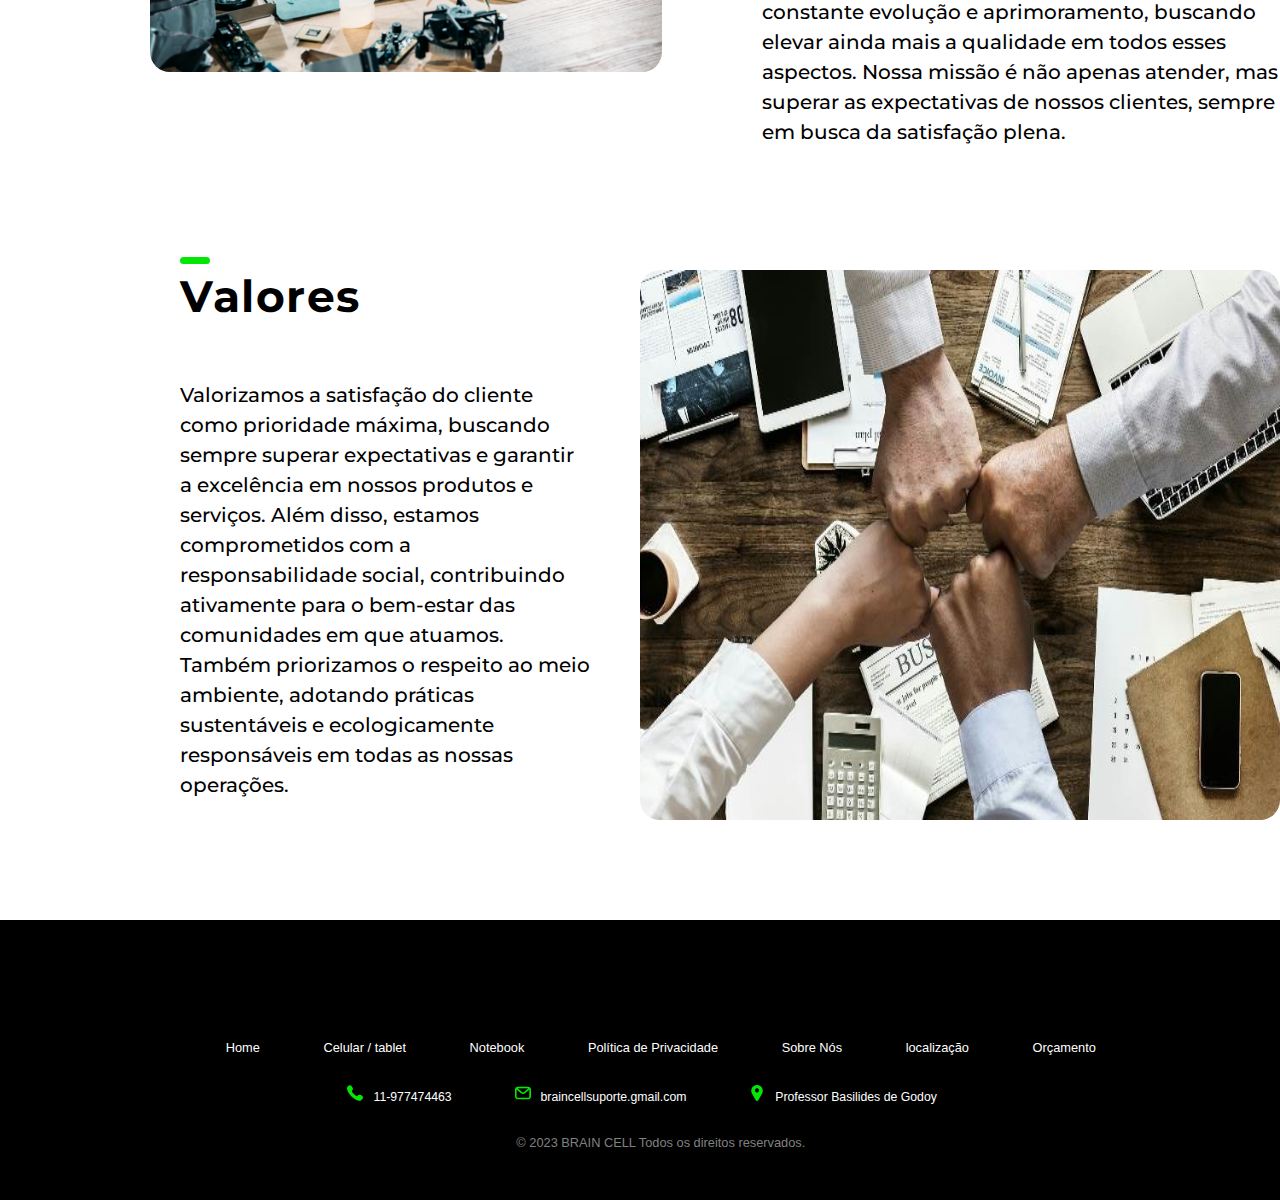
<file: sobre.nos.html>
<!DOCTYPE HTML>
<html lang="pt-br">

<head>
    <meta charset="utf-8">
    <title>BRAIN CELL / QUEM SOMOS</title>
    <link rel="shortcut icon" href="LOGO.ico" type="image/x-icon">
    <link rel="stylesheet" href="css_braincell_sobrenos.css" type="text/css" />
    <link rel="stylesheet" href="https://fonts.googleapis.com/css?family=Montserrat:400,700&display=swap" />
    <meta name="viewport" content="width=device-width, initial-scale=1" />
    <meta http-equiv="X-UA-Compatible" content="IE=edge" />
    <meta name="viewport" content="width=device-width, initial-scale=1.0" />
    <link rel="stylesheet" href="https://cdnjs.cloudflare.com/ajax/libs/font-awesome/6.4.2/css/all.min.css"
    integrity="sha512-z3gLpd7yknf1YoNbCzqRKc4qyor8gaKU1qmn+CShxbuBusANI9QpRohGBreCFkKxLhei6S9CQXFEbbKuqLg0DA=="
    crossorigin="anonymous" referrerpolicy="no-referrer" />
</head>

<body>
    <header class="cabecalho">

        <nav class="menu_esquerda">

            <ul>
                <li><a href="pagina_celular.html">CELULAR</a></li>
                <li><a href="pagina_notebook.html">NOTEBOOK</a></li>
            </ul>
        </nav>

        <div class="logo">
            <a href="index.html">
                <img src="LOGO.png" alt="Logo">
            </a>
        </div>

        <nav class="menu_direita">
            <ul>
                <li><a href="">Contato</a></li>
                <li><a href="sobre.nos.html">Quem Somos</a></li>
            </ul>
        </nav>
    </header>

    <div class="whatsapp-botao">
        <a href="https://api.whatsapp.com" target="_blank">
            <img src="whatsapp-6.png" alt="WhatsApp">
        </a>
    </div>

    <div class="whatsapp-botao">
        <a href="https://api.whatsapp.com" target="_blank">
            <img src="whatsapp-6.png" alt="WhatsApp">
        </a>
    </div>

    <div class="logo-quem-somos">
        <img src="grupo-de-usuarios.png" alt="Logo">
        <div class="texto-quem-somos">
            <h3>Quem Somos Nós</h3>
            <p>Conheça um pouco mais sobre a história da<span class="cor-diferente"> Brain Cell</p></span>
        </div>
    </div>


    <div class="orcamento-gratis-3">
        <div class="img-e-texto-3">
            <img src="LOGO.png">
            <div class="separar-3">
                <h2 class="orcamento-gratis-titulo-3"></h2>
                <p>
                    Somos especializados em reparos de smartphones, tablets e laptops. Compreendemos a importância desses dispositivos para você, por isso asseguramos nosso compromisso de devolvê-los rapidamente e manter você informado durante todo o processo de reparo.
                </p>
            </div>
        </div>
    </div>


<!--txt1-->
    <div class="orcamento-gratis">
        <h2 class="orcamento-gratis-titulo">Missão<span class="cor-diferente"></span></h2>
        <div class="img-e-texto">
            <p>
                Nossos serviços de conserto de celulares e notebooks garantem a segurança e confiança dos clientes ao cuidarmos dos seus aparelhos. Nossa equipe altamente qualificada trabalha com cuidado e profissionalismo para garantir que os dispositivos sejam reparados com os mais altos padrões de qualidade, proporcionando tranquilidade aos nossos clientes. Isso ressalta a ênfase na segurança e confiança que a empresa oferece aos clientes, ao mesmo tempo em que destaca o profissionalismo e a qualidade do serviço prestado.
            </p>
            <img src="missao.jpg">
        </div>
    </div>

    <!--txt-2 -->
    <div class="orcamento-gratis-2">
        <div class="img-e-texto-2">
            <img src="pessoa-consertando.png">
            <div class="separar-2">
                <h2 class="orcamento-gratis-titulo-2">Visão</h2>
                <p>
                    Nosso principal objetivo é nos destacarmos como uma empresa de referência, sendo reconhecidos como a melhor opção por nossos clientes devido à excelência não apenas de nossos produtos e serviços, mas também dos relacionamentos que cultivamos. Estamos comprometidos com a constante evolução e aprimoramento, buscando elevar ainda mais a qualidade em todos esses aspectos. Nossa missão é não apenas atender, mas superar as expectativas de nossos clientes, sempre em busca da satisfação plena.
                </p>
            </div>
        </div>
    </div>

    <div class="orcamento-gratis">
        <h2 class="orcamento-gratis-titulo">Valores</h2>
        <div class="img-e-texto">
            <p class="p-valores">
                Valorizamos a satisfação do cliente como prioridade máxima, buscando sempre superar expectativas e garantir a excelência em nossos produtos e serviços. Além disso, estamos comprometidos com a responsabilidade social, contribuindo ativamente para o bem-estar das comunidades em que atuamos. Também priorizamos o respeito ao meio ambiente, adotando práticas sustentáveis e ecologicamente responsáveis em todas as nossas operações.
            </p>
            <img src="Valores.jfif">
        </div>
    </div>

    <footer>
        <div class="footer">
            <div class="row">

                <a href="https://api.whatsapp.com/send?phone=5511990113782&text=BRAIN%20CELL" id="whatsapp">
                    <i class="fa-brands fa-whatsapp"></i>
                </a>
    
                <a href="https://m.facebook.com/profile.php/?id=61551888646390">
                    <i class="fa-brands fa-facebook-f"></i>
                </a>
    
                <a href="https://instagram.com/braincell.assistencia?igshid=OGQ5ZDc2ODk2ZA==">
                    <i class="fa-brands fa-instagram"></i>
                </a>
    
                <a
                    href="https://mail.google.com/mail/u/0/?pli=1#inbox?compose=CllgCJfqbtvdPrTMbWhsTrrNpwvSRmZKBqxtRkSSqkFFpsJdzKrLCzXrlpXhJjPVzDwFxsFrsqB">
                    <i class="fa-regular fa-envelope"></i>
                </a>
    
                <a href="#">
                    <i class="fa-brands fa-linkedin-in"></i>
                </a>
    
                <a href="https://api.whatsapp.com/send?phone=5511990113782&text=BRAIN%20CELL">
                    <i class="fa-solid fa-phone"></i>
                </a>

            </div>

            <div class="row">
                <ul>
                    <li><a href="index.html">Home</a></li>
                    <li><a href="pagina_celular.html">Celular / tablet</a></li>
                    <li><a href="pagina_notebook.html">Notebook</a></li>
                    <li><a href="politica_de_privacidade.html">Política de Privacidade</a></li>
                    <li><a href="sobre.nos.html">Sobre Nós</a></li>
                    <li><a href="https://maps.app.goo.gl/LXj417GRns5iXiER6">localização</a></li>
                    <li><a href="orcamento_braincell.html">Orçamento</a></li>
                </ul>

                <div class="row">
                    <ul>
                        <li class="numuero-footer"><a href="whatsapp.com"><img src="telefone(2).png"
                                    style="margin-right: 10px;">11-977474463</a></li>
                        <li class="numuero-footer"><a
                                href="https://mail.google.com/mail/u/0/?pli=1#inbox?compose=CllgCJfqbtvdPrTMbWhsTrrNpwvSRmZKBqxtRkSSqkFFpsJdzKrLCzXrlpXhJjPVzDwFxsFrsqB"><img
                                    src="o-email.png" style="margin-right: 10px;">braincellsuporte.gmail.com</a></li>
                        <li class="numuero-footer"><a href="https://maps.app.goo.gl/LXj417GRns5iXiER6"><img
                                    src="pin-de-localizacao(1).png" style="margin-right: 10px;">Professor Basilides de
                                Godoy</a></li>
                    </ul>
                </div>



                <div class="todos-direitos-reservados">
                    © 2023 BRAIN CELL Todos os direitos reservados.
                </div>
            </div>
        </div>
    </footer>

</body>
</html>
</file>
<file: orcamento_braincell.css>
body {
    background-color: #e6e5e5;
    margin: 0;
    padding: 0;
    box-sizing: border-box;
    position: relative;


}

.comeco-logo-orcamento {
    margin: 0 auto;
    flex-direction: column;
    justify-content: center;
}

.comeco-logo-orcamento img {
    width: 10%;

}

.comeco-logo-orcamento h2 {
    margin: 10px 0;
    font-weight: bold;
    margin-left: 210px;
    font-family: 'Montserrat', sans-serif;
    font-style: 600;
    font-size: 38px;
    color: #fff;
}

.cor-diferente-2 {
    color: rgb(12, 231, 12);
    font-weight: 800;
}

.formulario {
    font-family: 'Montserrat', sans-serif;
    width: 70%;
    margin: 20px auto;
    background-color: #fff;
    padding: 20px;
    border-radius: 50px;
    box-shadow: 6px 6px 40px rgba(0, 0, 0, 0.171);
}

.formulario h2 {
    font-weight: bold;
    font-family: 'Montserrat', sans-serif;
    font-style: 800;
    font-size: 38px;
}

.botao {
    display: inline-block;
    padding: 10px 20px;
    background-color: #007bff;
    color: #fff;
    text-decoration: none;
    border-radius: 5px;
    /* Outros estilos desejados */
}

.campo {
    margin-bottom: 15px;
}

label {
    display: block;
    margin-bottom: 15px;
    font-weight: 500;
}

input[type="text"],
input[type="email"],
input[type="tel"],
select,
textarea {
    width: 90%;
    padding: 10px;
    border-radius: 5px;
    border: 1px solid #ccc;
    font-size: 16px;
}

input[type="submit"] {
    background-color: #4CAF50;
    color: white;
    padding: 12px 20px;
    border: none;
    border-radius: 5px;
    cursor: pointer;
    font-size: 16px;
}

input[type="submit"]:hover {
    background-color: #45a049;
}

.obrigatorio {
    font-size: 22px;
    color: red;
}

.geral-cor {
    background-color: #f5f5f5;
    padding: 60px 60px 60px;
    margin-top: 40px;
}

.reparo  {
    display: grid;
    grid-template-columns: repeat(3,1fr);
    max-width: 1000px;
    margin: 0 auto;
    grid-gap: 40px;
}

.reparos {
    background-color: rgb(255, 255, 255);
    display: flex;
    flex-direction: column;
    align-items: center;
    padding: 10px 40px;
    box-shadow: 6px 6px 10px rgba(0, 0, 0, 0.171);
    border-radius: 20px;
    transition: transform 0.3s ease-in-out;
}

.reparos:hover {
    transform: scale(1.05);
    border: 2px solid  rgb(4, 231, 4); /* Cor de destaque ao passar o mouse */
}



.reparos h3 {
    font-family: 'Montserrat', sans-serif; 
    margin-bottom: 5px;
    text-align: center;
    font-size: 30px;
}

.reparos p {
    margin-top: 20px;
    text-align: center;
    font-family:'Montserrat', sans-serif;
    font-size: 20px;
    font-weight: 500;
}

.conserto {
    font-family:'Montserrat', sans-serif;
    text-align: center;
    margin-top: 110px;
}

.conserto p {
    max-width: 1400px;
}

.geral-cor {
    background-color: #f5f5f5;
    padding: 60px 60px 60px;
    margin-top: 40px;
}

.h1-cards {
    text-align: center;
  }
  
  .h1-cards h1 {
    font-family: 'Montserrat', sans-serif;
    font-size: 60px;
    margin-bottom: 5px; /* Ajuste o espaçamento entre o texto e a imagem conforme necessário */
  }
  
  .h1-cards img {
    display: block;
    margin: 0 auto;
    width: 50px; /* Ajuste a largura da imagem conforme necessário */
  }

.cards {
    display: grid;
    grid-template-columns: repeat(3,1fr);
    max-width: 1280px;
    margin: 0 auto;
    grid-gap: 40px;

}

.card {
    background-color: rgb(255, 255, 255);
    display: flex;
    flex-direction: column;
    align-items: center;
    padding: 10px 40px;
    box-shadow: 6px 6px 10px rgba(0, 0, 0, 0.171);
    border-radius: 20px;
    transition: transform 0.3s ease-in-out;
}

.card:hover {
    transform: scale(1.05);
    border: 2px solid  rgb(4, 231, 4); /* Cor de destaque ao passar o mouse */
}



.card h3 {
    font-family: 'Montserrat', sans-serif; 
    margin-bottom: 5px;
}

.star {
    width: 20px;
}

.card p {
    margin-top: 20px;
    text-align: center;
    font-family:'Montserrat', sans-serif;
    font-size: 20px;
    font-weight: 500;
}

.footer {
    margin-top: 100px;
    position: absolute;
    left: 0;
    bottom: 20;
    width: 100%;
    background-color: rgb(0, 0, 0);
    color: white;
    text-align: center;
    font-family:'Play', sans-serif;
}

@media screen and (max-width: 768px) {

    .comeco-logo-orcamento img {
        width: 25%;
        margin: 0;
        margin-left: 27vw;
    }

    .formulario {
        border-radius: 3vw;
        width: 80%;
    }

    .geral-cor {
        margin-left: -7vw;
    }

    .reparo {
        display: inline-block;

    }

    .reparos {
        width: 83%;
        border-radius: 5vw;
        margin-top: 5vw;
    }

    .conserto  {
        margin-top: 0vw;
    }
    
    .conserto h2 {
        margin-left: 11vw;
        font-size: 10vw;
    }

    .conserto p {
        margin-left: 11vw;
        max-width: 900;
        font-size: 5vw;
    }

    .cards {
        display: block;
    }

    .card {
        margin-top: 4vw;
        width: 83%;
    }

    .footer {
        font-size: 4vw;
    }

    form label {
        font-size: 4.5vw;
    }
}
</file>
<file: orcamentorealizado.css>
body {
    font-size: 16px;
    margin: 0;
    padding: 0;
    box-sizing: border-box;
}

.cabecalho {
    
    display: flex;
    align-items: center; /* menu fixo no */
    background-color: rgb(255, 255, 255);/* color de fundo do menu */
    padding: 0px; /* tamanho menu para baixo */ 
    position: fixed; /* menu fixo / site */
    width: 100%;
    margin-top: 0px; /* margin a cima do menu */
    top: 0px; /* margin a cima do menu */
    z-index: 100; /* está garantindo que o txt não entre no menu */
    

}

.cabecalho::after {
    content: "";
    display: block;
    width: 100%;
    border-bottom: 2px solid rgb(148, 255, 40); /* Cor da linha */
    box-shadow: 0 2px 2px rgb(243, 239, 239); /* Sombra com cor branca suave */
     /* Espaço entre o menu e a linha */
    position: absolute;
    bottom: 0;
    left: 0;

}

.cabecalho img {
    height: 80px;
    width: 80px;
    margin-right: 4vw; /* Espaçamento entre o logo e os menus */
    margin-left: 0vw;
    margin-top: 5px;
    margin-bottom: 4px;
    align-items: center;  
}

.menu_esquerda ul {
    
    list-style-type: none;
    padding: 0;
    margin: 0;
    display: flex;
    margin-left: 27vw;
    margin-right: 0.5vw;
    
}

.menu_direita ul {
    list-style-type: none;
    padding: 0;
    margin: 0;
    display: flex;
    justify-content: center;
   
    
}

.menu_esquerda li {
    margin-right: 3vw;
    font-weight: bold; /*aumentar a espessura do texto */
    font-family: 'Montserrat', sans-serif; /*  Montserrat */
    text-transform: uppercase; /*maiúsculas */
    letter-spacing: 1px; /* Aumentar o espaçamento entre letras */
    font-size: 18px;
    margin-top: 5px;
   

    
}

.menu_direita li {
    margin-right: 3vw;
    font-weight: bold; /*aumentar a espessura do texto */
    font-family: 'Montserrat', sans-serif; /*  Montserrat */
    text-transform: uppercase; /*maiúsculas */
    letter-spacing: 1px; /* Aumentar o espaçamento entre letras */
    font-size: 18px;
}
    

.menu_esquerda ul li a {
    text-decoration: none;
    color: rgb(0, 0, 0);
    font-weight: bold;
}

.menu_direita ul li a {
    text-decoration: none;
    color: rgb(0, 0, 0);
    font-weight: bold;
}

    /* Estilo para quando o mouse passa por cima do menu */
    .menu_esquerda ul li a:hover,
    .menu_direita ul li a:hover {
        border-bottom: 4px solid rgb(4, 231, 4); /* Cor da barra verde */
        color: rgb(4, 231, 4); /* Cor do texto verde */
    }
        

    /* Estilo para o menu ativo (quando é clicado) */
    .menu_esquerda ul li a.ativo,
    .menu_direita ul li a.ativo {
        border-bottom: 4px solid rgb(81, 255, 0); /* Cor da barra verde */
        color: rgb(81, 255, 0); /* Cor do texto verde */
    }

.txt-de-envio-de-Informações {
    text-align: center;
}
.agrecemos-o-envio {
    font-size: 50px;
    font-family: rubik,Sans-serif;
    font-weight: 600;
    margin-top: 150px;

}

.txt-de-envio-de-Informações .agrecemos-o-envio {
    margin-bottom: 06px; /* Adicione margem inferior ao título h2 */
}

.txt-de-envio-de-Informações p {
    font-size: 18px;
    font-family: 'rubik',Sans-serif;
    margin: 0;
    line-height: 2.7em;
    margin-top: 0px;
    font-weight: 100;
    
}

.txt-de-envio-de-Informações img {
    margin-top: 20px;
}

.realizar_orçamento button {
    font-size: 17px;
    background-color: rgb(9, 216, 9);
    border-radius: 24px;
    padding: 13px 30px 13px 35px; /* 10px em cima, 30px à direita, 10px em baixo, 18px à esquerda */
    color: #fff;
    margin-left: 5px;
    cursor: pointer;
    margin-bottom: 40px;
    margin-top: 30px;
} 

.negrito {
    font-weight: bold;
}

.footer {
    background: rgb(0, 0, 0);
    padding: 30px 0px;
    font-family: 'Play', sans-serif;
    text-align: center;
    margin-top: 100px;

}

.footer .row {
    width: 97%;
    margin: 1% 0%;
    padding: 0.6% 0%;
    color: gray;
    font-size: 0.8em;

}

.footer .row a {
    text-decoration: none;
    color: #ffffff;
    transition: 0.2s;
}

.footer .row a:hover {
    color: rgb(4, 231, 4);
}

.footer .row ul {
    width: 100%;
}

.footer .row ul li {
    display: inline-block;
    margin: 0px 30px;
}

.footer .row a i {
    font-size: 2em;
    margin: 0% 1%;
}

.numuero-footer {
    font-size: 1.2em;
    margin: 0% 1%;
}

.todos-direitos-reservados {
    margin-left: 80px;
    text-align: center;
}



@media (max-width:720px) {
    .footer {
        text-align: left;
        padding: 9%;
    }

    .footer .row ul li {
        display: block;
        margin: 10px 0px;
        text-align: left;
    }

    .footer .row a i {
        margin: 0% 2%;
    }

    .todos-direitos-reservados {
        margin: 0;

    }

}

@media screen and (max-width: 768px) {
    .agrecemos-o-envio {
        font-size: 10vw;
    }

    .txt-de-envio-de-Informações p {
        font-size: 4vw;
        margin: 0;
        line-height: 2;
    }

    .cabecalho {
        padding: 30px;
    }

    .cabecalho img {
        height: 50px; /* Reduzir o tamanho do logo */
        width: 50px;
        margin: 0px 0; /* Espaçamento do logo */
        margin-left: -30px;
    }

    .menu_esquerda ul,
    .menu_direita ul {
        margin: 10px 0; /* Espaçamento entre os itens do menu */
        justify-content: flex-start; /* Alinhar o conteúdo à esquerda */
    }

    .menu_esquerda li,
    .menu_direita li {
        margin-right: 40px;
        margin-left: -19px;
        font-size: 9px; /* Reduzir o tamanho da fonte */
    }

    .menu_direita {
        margin-left: 35px;
        margin-top: 13px;
        
    } 

    .menu_esquerda {
        margin-left: 0; /* Remover a margem esquerda */
    }

    .menu_direita {
        margin-right: 0; /* Remover a margem direita */
    }
    .cabecalho-celular {
        padding: 10px 0;
    }

    .cabecalho-celular img {
        height: 30px;
        width: 30px;
        margin-right: 10px;
        margin-left: 10px;
        margin-top: 5px;
        margin-bottom: 5px;
    }
}
</file>
<file: css_braincell_notebook.css>
body {
    margin: 0;
    padding: 0;
    box-sizing: border-box;
}

.cabecalho {

    display: flex;
    align-items: center;
    /* menu fixo no */
    background-color: rgb(255, 255, 255);
    /* color de fundo do menu */
    padding: 0px;
    /* tamanho menu para baixo */
    position: fixed;
    /* menu fixo / site */
    width: 100%;
    margin-top: 0px;
    /* margin a cima do menu */
    top: 0px;
    /* margin a cima do menu */
    z-index: 100;
    /* está garantindo que o txt não entre no menu */


}

.cabecalho::after {
    content: "";
    display: block;
    width: 100%;
    border-bottom: 2px solid rgb(148, 255, 40);
    /* Cor da linha */
    box-shadow: 0 2px 2px rgb(243, 239, 239);
    /* Sombra com cor branca suave */
    /* Espaço entre o menu e a linha */
    position: absolute;
    bottom: 0;
    left: 0;

}

.cabecalho img {
    height: 80px;
    width: 80px;
    margin-right: 4vw;
    /* Espaçamento entre o logo e os menus */
    margin-left: 0vw;
    margin-top: 5px;
    margin-bottom: 4px;
    align-items: center;
}

.menu_esquerda ul {

    list-style-type: none;
    padding: 0;
    margin: 0;
    display: flex;
    margin-left: 27vw;
    margin-right: 0.5vw;

}

.menu_direita ul {
    list-style-type: none;
    padding: 0;
    margin: 0;
    display: flex;
    justify-content: center;


}

.menu_esquerda li {
    margin-right: 3vw;
    font-weight: bold;
    /*aumentar a espessura do texto */
    font-family: 'Montserrat', sans-serif;
    /*  Montserrat */
    text-transform: uppercase;
    /*maiúsculas */
    letter-spacing: 1px;
    /* Aumentar o espaçamento entre letras */
    font-size: 18px;
    margin-top: 5px;



}

.menu_direita li {
    margin-right: 3vw;
    font-weight: bold;
    /*aumentar a espessura do texto */
    font-family: 'Montserrat', sans-serif;
    /*  Montserrat */
    text-transform: uppercase;
    /*maiúsculas */
    letter-spacing: 1px;
    /* Aumentar o espaçamento entre letras */
    font-size: 18px;
}


.menu_esquerda ul li a {
    text-decoration: none;
    color: rgb(0, 0, 0);
    font-weight: bold;
}

.menu_direita ul li a {
    text-decoration: none;
    color: rgb(0, 0, 0);
    font-weight: bold;
}

/* Estilo para quando o mouse passa por cima do menu */
.menu_esquerda ul li a:hover,
.menu_direita ul li a:hover {
    border-bottom: 4px solid rgb(4, 231, 4);
    /* Cor da barra verde */
    color: rgb(4, 231, 4);
    /* Cor do texto verde */
}


/* Estilo para o menu ativo (quando é clicado) */
.menu_esquerda ul li a.ativo,
.menu_direita ul li a.ativo {
    border-bottom: 4px solid rgb(81, 255, 0);
    /* Cor da barra verde */
    color: rgb(81, 255, 0);
    /* Cor do texto verde */
}

.header-preto {
    background-color: black;
    /* Define o fundo como preto */
    color: white;
    /* Define a cor do texto como branca */
}

.cabecalho-celular {
    display: flex;
    align-items: center;
    background-color: rgb(0, 0, 0);
    padding: 0px;
    width: 100%;
    height: 120px;
    /* Ajuste para cobrir toda a altura da tela */
    top: 0px;
    padding-bottom: 0.5vw;
    margin-top: 63px;
    /* Você pode ajustar isso conforme necessário */
}


.conserto-celular {
    font-family: 'Montserrat', sans-serif;
    /*  Montserrat */
    text-align: center;
    width: 100vw;
    position: absolute;
    color: rgb(255, 255, 255);
    font-size: 55px;
}

.reparo-celular {
    margin-top: 140px;
    margin-left: 140px;
    font-size: 5px;
    font-size: 22px;
    font-weight: normal;
}

.reparo-linha {
    flex-direction: column;
    font-family: 'rubik', Sans-serif;
    color: rgb(4, 231, 4);
    ;
    font-size: 35px;
    line-height: 1.1em;
    font-weight: 600;
}

.mais-degrito {
    font-family: 'rubik', Sans-serif;
    font-weight: 900;
}


.feature {
    font-family: Sans-serif;
    background-color: white;
    /* Cor de fundo do retângulo */
    color: #000000;
    padding: 13px;
    /* Espaçamento interno do retângulo */
    width: 100%;
    /* Ocupar a largura total da seção pai */
    margin: 10px 0;
    /* Espaço vertical entre os retângulos */
    border: 1px solid rgb(236, 227, 227);
    /* Borda preta ao redor do retângulo */
    box-shadow: 2px 2px 5px rgb(206, 197, 197);
    /* Sombra com cor branca suave */
}

.feature p {
    margin: 0;
    /* Remover margem interna dos parágrafos */
    font-size: 1.8vw;
    /* Tamanho da fonte */
}

.segura-dispositivo {
    font-family: 'rubik', Sans-serif;
    opacity: 0.9;
    /* opacity do txt */
    font-weight: 600;
    /* texto em negrito */
}

.realizar_orçamento button {
    font-size: 17px;
    background-color: rgb(9, 216, 9);
    border-radius: 24px;
    padding: 13px 30px 13px 35px;
    /* 10px em cima, 30px à direita, 10px em baixo, 18px à esquerda */
    color: #fff;
    margin-left: 5px;
    cursor: pointer;
    margin-bottom: 40px;


}

.whatsapp-button {
    position: fixed;
    bottom: 20px;
    right: 20px;
    transition: transform 0.3s ease-in-out;
}

.whatsapp-button img {
    border-radius: 30px;
}

.whatsapp-button:hover {
    transform: scale(1.1);
}

.realizar_orçamento button:hover {

    background: rgb(52, 119, 39);
    transition: 1s;
}

.realizar_orçamento button:hover {

    background: rgb(52, 119, 39);
    transition: 1s;
}

.realizar_orçamento img {
    margin-left: 10px;
    /* Adicionar margem à esquerda da imagem */
    height: 15px;
    /* Definir a altura da imagem */
    width: 15px;
    /* Definir a largura da imagem */
}

.seta-img {
    margin-top: -3px;
    vertical-align: middle;
    /* Alinhar verticalmente com o texto */
}

.reparo-celular:nth-child(2) {
    text-align: center;
    /* Centraliza o texto dentro do elemento */
    border: 3px solid rgb(236, 227, 227);
    /* Borda preta ao redor do retângulo */
    box-shadow: 7px 5px 30px rgb(206, 197, 197);
    /* Sombra com cor branca suave */
    width: 60%;
    border-radius: 10px;
    padding: 20px 35px 20px 35px;
    /* Espaço ao redor do */
    /* 1-pra cima / 2-para direita / 3-para baixo / 4- para esquerda */


}

.geral-reparo-celular {
    display: grid;
    grid-template-columns: 1fr 1fr;
    gap: -7px;
    /* Espaçamento entre as colunas */
    margin-top: -85px;

}

.hoje-mesmo {
    font-family: 'rubik', Sans-serif;
    font-size: 1.75rem;
    font-weight: bold;
    /* texto em negrito */


}

.hoje-mesmo span {
    display: inline;
    margin: 0;


}

.hoje-mesmo span:nth-child(2) {
    margin: 0;

}

.hoje-mesmo img {
    display: block;
    /* Torna a imagem um bloco para posicioná-la acima do texto */
    margin: 0 auto;
    /* Centraliza a imagem horizontalmente */
    width: 50px;
    height: 50px;
    margin-top: 30px;
    margin-bottom: 25px;
    /* Adiciona espaço abaixo da imagem */
}

.txt-hoje {
    font-size: 19px;
    font-family: Arial, Helvetica, sans-serif;
    margin: 0;
    letter-spacing: 0.4px;
    /* espaço entre as letras */
    margin-bottom: 20px;
}

.txt-hoje br {
    margin-bottom: 5px
        /* Adiciona um espaço entre os parágrafos */
}

.nossos-servicos {
    text-align: center;
    margin-top: 150px;
    font-size: 60px;
    letter-spacing: 0.5px;
    /* espaço entre as letras */
    font-family: 'rubik', Sans-serif;
}

.servicos-smartphone img {
    margin: 100px;
    margin-top: 10px;

}

.imagens-e-textos {
    display: grid;
    font-family: 'Montserrat', sans-serif;
    grid-template-columns: repeat(4, 1fr);
    grid-gap: 20px;
    /* Espaçamento entre as imagens e textos */
    max-width: 1200px;
    /* Largura máxima do conteúdo */
    margin: 0 auto;
    /* Centralize o conteúdo horizontalmente */
    margin-top: 30px;
    font-weight: 600;
    margin-top: 50px;
}

.imagem-e-texto {
    text-align: center;
    /* Centralize o texto */
    border: 3px solid rgb(236, 227, 227);
    /* Borda preta ao redor do retângulo */
    margin-bottom: 40px;

}



.imagem-e-texto p {
    font-family: 'Montserrat', sans-serif;
    font-size: 17px;
    /* Ajuste o tamanho da fonte conforme necessário */
}


.titulo-contato {
    font-family: 'Montserrat', sans-serif;
    font-size: 2rem;
    font-weight: 500;
    /*espessura da fonte do texto */
}

.imagem-e-texto-primeiro {
    text-align: center;
    /* Centralize o texto */
    border: 3px solid rgb(236, 227, 227);
    /* Borda preta ao redor do retângulo */
    margin-bottom: 40px;
    border-top-left-radius: 30px;
    /* Define a dobra no canto superior esquerdo */
    font-size: 17px;
}

.imagem-com-margem-superior {
    margin-top: 30px;
}

.imagem-e-texto-segundo {
    text-align: center;
    /* Centralize o texto */
    border: 3px solid rgb(236, 227, 227);
    /* Borda preta ao redor do retângulo */
    margin-bottom: 40px;
    font-size: 17px;
    border-top-right-radius: 30px;
}

.imagem-e-texto-terceira {
    text-align: center;
    /* Centralize o texto */
    border: 3px solid rgb(236, 227, 227);
    /* Borda preta ao redor do retângulo */
    margin-bottom: 40px;
    font-size: 17px;
    border-bottom-left-radius: 30px;
    /* Define a dobra no canto inferior esquerdo */
}

.imagem-e-texto-quarto {
    text-align: center;
    /* Centralize o texto */
    border: 3px solid rgb(236, 227, 227);
    /* Borda preta ao redor do retângulo */
    margin-bottom: 40px;
    font-size: 17px;
    border-bottom-right-radius: 30px;
}

.formula-contato {
    font-family: 'Montserrat', sans-serif;
    padding: 20px 60px 60px 60px;
    /* Espaço ao redor do formulário */
    max-width: 800px;
    /* Largura máxima do conteúdo */
    margin: 0 auto;
    /* Centralize o conteúdo horizontalmente */
    background-color: rgb(251, 249, 249);
    border-radius: 50px;
    border: 2px solid rgb(4, 231, 4);
    box-shadow: -4px 7px 10px rgba(206, 197, 197);
    margin-top: 2vw;
    margin-top: 100px;
}

.linha {
    display: flex;
    margin: 10px 0px;
}

.grupo-formula {
    flex: 1;
    margin-right: 80px;
    cursor: pointer;
    margin-left: 5px;
}

label {
    display: block;
    margin-bottom: 5px;
}

input,
select {
    width: 100%;
    padding: 10px;
    border: 1px solid #ccc;
    border-radius: 5px;
    font-size: 16px;
    margin-bottom: 10px;
}

button {
    background-color: rgb(4, 231, 4);
    border: none;
    border-radius: 5px;
    color: #fff;
    padding: 10px 350px;
    font-size: 18px;
    cursor: pointer;
}

button:hover {
    background: rgb(52, 119, 39);
    transition: 0.5s;
}

.imagem-contato {
    float: left;
    /* Alinhe a imagem à esquerda */
    margin-right: 20px;
    /* Adicione espaço à direita da imagem */
    height: 10px;
    width: 10px;
}

.titulo-contato {
    font-family: 'Montserrat', sans-serif;
    font-size: 2rem;
    font-weight: 500;
    /* Espessura da fonte do texto */
    margin-left: 60px;
}

.imagem-contato {
    /* Alinhe a imagem à esquerda */
    margin-right: 20px;
    /* Adicione espaço à direita da imagem */
    margin-top: 200px;
    margin-left: 20px;
}

.oque-podemos {
    font-family: 'Montserrat', sans-serif;
    margin-left: 300px;
    padding-top: 75px;
}

.oque-podemos-txt {
    font-size: 29px;
    padding: 0 0 0 20px;
    border-style: solid;
    border-width: 0 0 0 5px;
    border-color: rgb(81, 255, 0);
}

.txt-cada-reparo {
    font-size: 17px;
    font-family: 'Montserrat', sans-serif;
    max-width: 900px;
}

details,
summary {
    outline: none;
    user-select: none;
    /*impede o usuário a selecionar o texto  */
}

details {
    font-family: 'Montserrat', sans-serif;
    width: 60%;
    margin: 10px auto;
    background-color: rgb(38, 38, 38);
    color: #fff;
    padding: 20px;
    font-size: 25px;
    cursor: pointer;
    border-radius: 10px;
    font-weight: 90;
    transition: background-color 0.9s ease;
    /* transição  para a mudança de cor de fundo */
}

details[open] {
    background-color: rgb(117, 223, 68);
    color: rgb(0, 0, 0);
}

details summary {
    list-style: none;
    display: flex;
    justify-content: space-between;
    align-items: center;
    transition: transform 0.3s ease;
    /* Adiciona uma transição para a rotação do símbolo */
}

details summary::after {
    content: "+";
    font-size: 30px;
    transition: transform 0.3s ease;
    /* Adiciona uma transição para a rotação do símbolo */
}

details[open] summary::after {
    transform: rotate(45deg);
}



.cor-diferente-2 {
    color: rgb(12, 231, 12);
    font-weight: 900;
}

details,
summary {
    outline: none;
    user-select: none;
    /*impede o usuário a selecionar o texto  */
}

details {
    font-family: 'Montserrat', sans-serif;
    width: 60%;
    margin: 10px auto;
    background-color: rgb(38, 38, 38);
    color: #fff;
    padding: 20px;
    font-size: 25px;
    cursor: pointer;
    border-radius: 10px;
    font-weight: 90;
    transition: background-color 0.9s ease;
    /* transição  para a mudança de cor de fundo */
}

details[open] {
    background-color: rgb(117, 223, 68);
    color: rgb(0, 0, 0);
}

details summary {
    list-style: none;
    display: flex;
    justify-content: space-between;
    align-items: center;
    transition: transform 0.3s ease;
    /* Adiciona uma transição para a rotação do símbolo */
}

details summary::after {
    content: "+";
    font-size: 30px;
    transition: transform 0.3s ease;
    /* Adiciona uma transição para a rotação do símbolo */
}

details[open] summary::after {
    transform: rotate(45deg);
}

.h1-cards {
    text-align: center;
  }
  
  .h1-cards h1 {
    font-family: 'Montserrat', sans-serif;
    font-size: 60px;
    margin-bottom: 5px; /* Ajuste o espaçamento entre o texto e a imagem conforme necessário */
  }
  
  .h1-cards img {
    display: block;
    margin: 0 auto;
    width: 50px; /* Ajuste a largura da imagem conforme necessário */
  }

.geral-cor {
    background-color: #f5f5f5;
    padding: 60px 60px 60px;
    margin-top: 40px;
}

.h1-cards {
    text-align: center;
}

.h1-cards h1 {
    font-family: 'Montserrat', sans-serif;
    font-size: 60px;
    margin-bottom: 5px;
    /* Ajuste o espaçamento entre o texto e a imagem conforme necessário */
}

.h1-cards img {
    display: block;
    margin: 0 auto;
    width: 50px;
    /* Ajuste a largura da imagem conforme necessário */
}

.cards {
    display: grid;
    grid-template-columns: repeat(3, 1fr);
    max-width: 1280px;
    margin: 0 auto;
    grid-gap: 40px;

}

.card {
    background-color: rgb(255, 255, 255);
    display: flex;
    flex-direction: column;
    align-items: center;
    padding: 10px 40px;
    box-shadow: 6px 6px 10px rgba(0, 0, 0, 0.171);
    border-radius: 20px;
    transition: transform 0.3s ease-in-out;
}

.card:hover {
    transform: scale(1.05);
    border: 2px solid rgb(4, 231, 4);
    /* Cor de destaque ao passar o mouse */
}



.card h3 {
    font-family: 'Montserrat', sans-serif;
    margin-bottom: 5px;
}

.star {
    width: 20px;
}

.card p {
    margin-top: 20px;
    text-align: center;
    font-family: 'Montserrat', sans-serif;
    font-size: 20px;
    font-weight: 500;
}

.footer{
    background: rgb(0, 0, 0);
    padding:30px 0px;
    font-family: 'Play', sans-serif;
    text-align:center;
    margin-top: 100px;
    
    }
    
    .footer .row{
    width:97%;
    margin:1% 0%;
    padding:0.6% 0%;
    color:gray;
    font-size:0.8em;
    
    }
    
    .footer .row a{
    text-decoration:none;
    color:#ffffff;
    transition:0.2s;
    }

    .footer .row a:hover{
    color:rgb(4, 231, 4);
    }
    
    .footer .row ul{
    width:100%;
    }
    
    .footer .row ul li{
    display:inline-block;
    margin:0px 30px;
    }
    
    .footer .row a i{
    font-size:2em;
    margin:0% 1%;
    }

    .numuero-footer {
        font-size:1.2em;
        margin:0% 1%;
    }

    .todos-direitos-reservados {
        margin-left: 80px;
        text-align: center;
    }



    @media (max-width:720px) {
    .footer{
    text-align:left;
    padding:9%;
    }
    .footer .row ul li{
    display:block;
    margin:10px 0px;
    text-align:left;
    }

    .footer .row a i{
    margin:0% 3%;
    }

    .todos-direitos-reservados {
        margin: 0;

    }
}


@media (max-width: 767px) {
    body {
        font-size: 14px;
        /* Tamanho da fonte menor */
    }

    .cabecalho {
        padding: 30px;
    }

    .cabecalho img {
        height: 50px; /* Reduzir o tamanho do logo */
        width: 50px;
        margin: 0px 0; /* Espaçamento do logo */
        margin-left: -30px;
    }

    .menu_esquerda ul,
    .menu_direita ul {
        margin: 10px 0; /* Espaçamento entre os itens do menu */
        justify-content: flex-start; /* Alinhar o conteúdo à esquerda */
    }

    .menu_esquerda li,
    .menu_direita li {
        margin-right: 40px;
        margin-left: -19px;
        font-size: 9px; /* Reduzir o tamanho da fonte */
    }

    .menu_direita {
        margin-left: 35px;
        margin-top: 5px;
        
    } 

    .menu_esquerda {
        margin-left: 0; /* Remover a margem esquerda */
        margin-left: 6px;
    }

    .menu_direita {
        margin-right: 0; /* Remover a margem direita */
    }
    .cabecalho-celular {
        padding: 10px 0;
    }

    .cabecalho-celular img {
        height: 60px;
        width: 60px;
        margin-right: 10px;
        margin-left: 10px;
        margin-top: 5px;
        margin-bottom: 5px;
    }

    .conserto-celular {
        font-size: 18px;
        margin-left: 0vw;
    }

    .reparo-celular {
        margin-top: 20px;
        margin-left: 20px;
        font-size: 16px;
        width: 83%;
    }

    .reparo-linha {
        font-size: 29px;
        margin-top: 100px;
    }

    .feature {
        font-size: 14px;
        padding: 8px;

    }

    .feature p {
        font-size: 14px;

    }

    .reparo-celular:nth-child(2) {
        margin-top: 50px;
        margin-left: 1%;
        width: 80%;
        max-width: 600px
    }


    .segura-dispositivo {
        font-size: 20px;
    }


    .realizar_orçamento button {
        font-size: 14px;
        padding: 10px 20px;
        margin-bottom: 20px;
        width: 60%
    }

    .whatsapp-button {
        bottom: 10px;
        right: 10px;
    }

    .whatsapp-button img {
        height: 40px;
        width: 40px;
    }

    .geral-reparo-celular {
        grid-template-columns: 1fr;
        gap: 10px;
    }

    .nossos-servicos {
        font-size: 30px;
    }

    .hoje-mesmo {
        margin-top: 10px;
        font-size: 20px;
    }

    .hoje-mesmo img {
        width: 30px;
        height: 30px;
        margin-top: 10px;
        margin-bottom: 10px;
    }

    .txt-hoje {
        font-size: 14px;
        margin-bottom: 10px;
    }

    .servicos-smartphone {
        margin-top: 20px;
    }

    .servicos-smartphone img {
        margin: 10px;
        margin-top: 5px;
    }

    .imagens-e-textos {
        grid-template-columns: 1fr;
        grid-gap: 10px;

    }

    .imagem-e-texto {
        margin-top: -10%;
        width: 86%;
        margin-left: 7vw;
    }

    .imagem-e-texto-primeiro {
        width: 86%;
        border-radius: 0%;
        margin-left: 7vw;
        
    }

    .imagem-e-texto-segundo {
        width: 86%;
        border-radius: 0%;
        margin-left: 7vw;
    }

    .imagem-e-texto-terceira {
        width: 86%;
        border-radius: 0%;
        margin-left: 7vw;
    }

    .imagem-e-texto-quarto {
        width: 86%;
        border-radius: 0%;
        margin-left: 7vw;
    }

    .imagem-com-margem-superior {
        margin-top: 10px;

    }

    .imagem-e-texto-segundo {
        border-radius: 0%;
        margin-top: -10%;
    }

    .imagem-e-texto-terceira {
        border-radius: 0%;
        margin-top: -10%;
    }

    .imagem-e-texto-quarto {
        border-radius: 0%;
        margin-top: -10%;
    }

    .oque-podemos {
        margin-left: 20px;
    }

    .oque-podemos h2 {
        font-size: 15px;
    }

    .oque-podemos-txt {
        border-width: 0 0 0 3px;
    }

    .txt-cada-reparo {
        font-size:11px ;
        max-width: 340px;
        margin-left: 20px;
    }

    .accordion {
        width: 80%;
        margin-left: 10px;
    }

    .panel {
        max-height: 1000px;
        margin: 5px 10px;
    }
    
    .formula-contato {
        margin-top: 100px;
        border: 2px solid rgb(4, 231, 4);
        box-shadow: 0px 4px 4px 4px rgba(206, 197, 197);
        margin-top: 2vw;
        width: 60%;
        border-radius: 5px;
    }

    .titulo-contato {
        margin: 0px;
        font-size: 25px;
    }

    .linha {
        display: inline-block;
        margin-left: 15px;
        margin-top: 10px;
    }

    .grupo-formula {
        margin-bottom: 20px;
        /* Espaçamento entre os campos */
    }


    label,
    input,
    select {
        width: 100%;
        margin-left: 0px;
        margin-top: 10px;

    }

    button {
        padding: 10px;
        margin-left: 15px;
        width: 135%;
    }

    .hr-fomr {
        color: rgb(4, 231, 4);
        width: 100%;
    }

        .details, summary {
            outline: none;
            user-select: none; /*impede o usuário a selecionar o texto  */
        }
        
        details {
            font-family: 'Montserrat', sans-serif; 
            width: 70%;
            margin: 10px auto;
            background-color: rgb(38, 38, 38);
            color: #fff;
            padding: 20px;
            font-size: 4vw;
            cursor: pointer;
            border-radius: 10px;
            font-weight: 90;
        }

        .cards {
            display: block;
        }
    
        .h1-cards h1  {
            font-size: 10vw;
            margin-top: 0vw;
        }
    
        .card {
            margin-top: 10vw;
            width: 78%;
        }
    }
</file>
<file: Politica_de_privacidade.css>
body {
    margin: 0;
    padding: 0;
    box-sizing: border-box;
}

.cabecalho {
    
    display: flex;
    align-items: center; /* menu fixo no */
    background-color: rgb(255, 255, 255);/* color de fundo do menu */
    padding: 0px; /* tamanho menu para baixo */ 
    position: fixed; /* menu fixo / site */
    width: 100%;
    margin-top: 0px; /* margin a cima do menu */
    top: 0px; /* margin a cima do menu */
    z-index: 100; /* está garantindo que o txt não entre no menu */
    

}

.cabecalho::after {
    content: "";
    display: block;
    width: 100%;
    border-bottom: 2px solid rgb(148, 255, 40); /* Cor da linha */
    box-shadow: 0 2px 2px rgb(243, 239, 239); /* Sombra com cor branca suave */
     /* Espaço entre o menu e a linha */
    position: absolute;
    bottom: 0;
    left: 0;

}

.cabecalho img {
    height: 80px;
    width: 80px;
    margin-right: 4vw; /* Espaçamento entre o logo e os menus */
    margin-left: 0vw;
    margin-top: 5px;
    margin-bottom: 4px;
    align-items: center;  
}

.menu_esquerda ul {
    
    list-style-type: none;
    padding: 0;
    margin: 0;
    display: flex;
    margin-left: 27vw;
    margin-right: 0.5vw;
    
}

.menu_direita ul {
    list-style-type: none;
    padding: 0;
    margin: 0;
    display: flex;
    justify-content: center;
   
    
}

.menu_esquerda li {
    margin-right: 3vw;
    font-weight: bold; /*aumentar a espessura do texto */
    font-family: 'Montserrat', sans-serif; /*  Montserrat */
    text-transform: uppercase; /*maiúsculas */
    letter-spacing: 1px; /* Aumentar o espaçamento entre letras */
    font-size: 18px;
    margin-top: 5px;
   

    
}

.menu_direita li {
    margin-right: 3vw;
    font-weight: bold; /*aumentar a espessura do texto */
    font-family: 'Montserrat', sans-serif; /*  Montserrat */
    text-transform: uppercase; /*maiúsculas */
    letter-spacing: 1px; /* Aumentar o espaçamento entre letras */
    font-size: 18px;
}
    

.menu_esquerda ul li a {
    text-decoration: none;
    color: rgb(0, 0, 0);
    font-weight: bold;
}

.menu_direita ul li a {
    text-decoration: none;
    color: rgb(0, 0, 0);
    font-weight: bold;
}

    /* Estilo para quando o mouse passa por cima do menu */
    .menu_esquerda ul li a:hover,
    .menu_direita ul li a:hover {
        border-bottom: 4px solid rgb(4, 231, 4); /* Cor da barra verde */
        color: rgb(4, 231, 4); /* Cor do texto verde */
    }
        

    /* Estilo para o menu ativo (quando é clicado) */
    .menu_esquerda ul li a.ativo,
    .menu_direita ul li a.ativo {
        border-bottom: 4px solid rgb(81, 255, 0); /* Cor da barra verde */
        color: rgb(81, 255, 0); /* Cor do texto verde */
    }

    .whatsapp-botao {
        position: fixed;
         bottom: 20px;
         right: 20px;
        transition: transform 0.3s ease-in-out;
    }
    
    .whatsapp-botao img {
        border-radius: 30px;
    }
    
    .whatsapp-botao:hover {
        transform: scale(1.1);
    }

/* Estilos do conteúdo da política de privacidade */
.Politica_de_privacidade {
    font-family: rubik, Sans-serif;
    font-size: 1.3rem;
    line-height: 1;
    font-weight: 600;
    margin-left: 200px;
    margin-top: 140px;
}

.Politica_de_privacidade p {
    font-size: 19px;
    font-family: Arial, Helvetica, sans-serif;
    font-weight: normal;
    padding-right: 40px;
    margin: 0;
    opacity: 0.9;
    margin-bottom: 10px;
    
}
/* Estilos do link */
a:link {
    color: blue;
    text-decoration: none;
    font-weight: bold;
}

a:visited {
    color: blue;
}

/* Estilos do compromisso do usuário */
.Politica_de_privacidade_compromisso {
    font-family: rubik, Sans-serif;
    font-size: 1.3rem;
    line-height: 1;
    font-weight: 600;
    margin-left: 200px;
    margin-top: 10px;
}

.Politica_de_privacidade_compromisso h3 {
    font-size: 19px;
    font-family: Arial, Helvetica, sans-serif;
    font-weight: normal;
    padding-right: 40px;
    margin: 0;
    opacity: 0.9;
}

.Politica_de_privacidade_compromisso p {
font-size: 19px;
font-family: Arial, Helvetica, sans-serif;
font-weight: normal;
padding-right: 40px;
margin: 0;
opacity: 0.9;
margin-bottom: 10px;
}

.footer {
    background: rgb(0, 0, 0);
    padding: 30px 0px;
    font-family: 'Play', sans-serif;
    text-align: center;
    margin-top: 100px;

}

.footer .row {
    width: 97%;
    margin: 1% 0%;
    padding: 0.6% 0%;
    color: gray;
    font-size: 0.8em;

}

.footer .row a {
    text-decoration: none;
    color: #ffffff;
    transition: 0.2s;
}

.footer .row a:hover {
    color: rgb(4, 231, 4);
}

.footer .row ul {
    width: 100%;
}

.footer .row ul li {
    display: inline-block;
    margin: 0px 30px;
}

.footer .row a i {
    font-size: 2em;
    margin: 0% 1%;
}

.numuero-footer {
    font-size: 1.2em;
    margin: 0% 1%;
}

.todos-direitos-reservados {
    margin-left: 80px;
    text-align: center;
}



@media (max-width:720px) {
    .footer {
        text-align: left;
        padding: 9%;
    }

    .footer .row ul li {
        display: block;
        margin: 10px 0px;
        text-align: left;
    }

    .footer .row a i {
        margin: 0% 2%;
    }

    .todos-direitos-reservados {
        margin: 0;

    }

}

@media screen and (max-width: 600px) {

    body {
        background-color: #f5f5f5;
    }
    .Politica_de_privacidade {
        margin-left: 2vw;
        
    }

    .Politica_de_privacidade p {
        padding-right: 10px; 
        opacity: 0.8;
    }
    
    .Politica_de_privacidade h2 {
        align-items: center;
        margin-left: 2vw;
        font-size: 55px;
    }


    .Politica_de_privacidade_compromisso {
        margin: 0;
    }

    .Politica_de_privacidade_compromisso h2 {
        margin-left: 2vw;
        margin-top: 10vw;
        font-size: 10vw; 
    }

    .Politica_de_privacidade_compromisso p {
        margin-left: 2vw;
        opacity: 0.8;
    }

    .menu_esquerda {
        margin: 0;
        font-size: 1vw;
    }

    .header {
        margin: 0;
    }
    
    .cabecalho {
        margin: 0;
    }

}

@media screen and (max-width: 600px) {
    .cabecalho {
        padding: 30px;
    }

    .cabecalho img {
        height: 50px; /* Reduzir o tamanho do logo */
        width: 50px;
        margin: 0px 0; /* Espaçamento do logo */
        margin-left: -30px;
    }

    .menu_esquerda ul,
    .menu_direita ul {
        margin: 10px 0; /* Espaçamento entre os itens do menu */
        justify-content: flex-start; /* Alinhar o conteúdo à esquerda */
    }

    .menu_esquerda li,
    .menu_direita li {
        margin-right: 40px;
        margin-left: -19px;
        font-size: 9px; /* Reduzir o tamanho da fonte */
    }

    .menu_direita {
        margin-left: 35px;
        margin-top: 13px;
        
    } 

    .menu_esquerda {
        margin-left: 0; /* Remover a margem esquerda */
    }

    .menu_direita {
        margin-right: 0; /* Remover a margem direita */
    }
}
</file>
<file: css_braincell_sobrenos.css>
body {
    background-color: rgba(255, 255, 255, 0.833);
    margin: 0;
    padding: 0;
    box-sizing: border-box;
}

.cabecalho {

    display: flex;
    align-items: center;
    /* menu fixo no */
    background-color: rgb(255, 255, 255);
    /* color de fundo do menu */
    padding: 0px;
    /* tamanho menu para baixo */
    position: fixed;
    /* menu fixo / site */
    width: 100%;
    margin-top: 0px;
    /* margin a cima do menu */
    top: 0px;
    /* margin a cima do menu */
    z-index: 100;
    /* está garantindo que o txt não entre no menu */


}

.cabecalho::after {
    content: "";
    display: block;
    width: 100%;
    border-bottom: 2px solid rgb(148, 255, 40);
    /* Cor da linha */
    box-shadow: 0 2px 2px rgb(243, 239, 239);
    /* Sombra com cor branca suave */
    /* Espaço entre o menu e a linha */
    position: absolute;
    bottom: 0;
    left: 0;

}

.cabecalho img {
    height: 80px;
    width: 80px;
    margin-right: 4vw;
    /* Espaçamento entre o logo e os menus */
    margin-left: 0vw;
    margin-top: 5px;
    margin-bottom: 4px;
    align-items: center;
}

.menu_esquerda ul {

    list-style-type: none;
    padding: 0;
    margin: 0;
    display: flex;
    margin-left: 27vw;
    margin-right: 0.5vw;

}

.menu_direita ul {
    list-style-type: none;
    padding: 0;
    margin: 0;
    display: flex;
    justify-content: center;


}

.menu_esquerda li {
    margin-right: 3vw;
    font-weight: bold;
    /*aumentar a espessura do texto */
    font-family: 'Montserrat', sans-serif;
    /*  Montserrat */
    text-transform: uppercase;
    /*maiúsculas */
    letter-spacing: 1px;
    /* Aumentar o espaçamento entre letras */
    font-size: 18px;
    margin-top: 5px;



}

.menu_direita li {
    margin-right: 3vw;
    font-weight: bold;
    /*aumentar a espessura do texto */
    font-family: 'Montserrat', sans-serif;
    /*  Montserrat */
    text-transform: uppercase;
    /*maiúsculas */
    letter-spacing: 1px;
    /* Aumentar o espaçamento entre letras */
    font-size: 18px;
}


.menu_esquerda ul li a {
    text-decoration: none;
    color: rgb(0, 0, 0);
    font-weight: bold;
}

.menu_direita ul li a {
    text-decoration: none;
    color: rgb(0, 0, 0);
    font-weight: bold;
}

/* Estilo para quando o mouse passa por cima do menu */
.menu_esquerda ul li a:hover,
.menu_direita ul li a:hover {
    border-bottom: 4px solid rgb(4, 231, 4);
    /* Cor da barra verde */
    color: rgb(4, 231, 4);
    /* Cor do texto verde */
}


/* Estilo para o menu ativo (quando é clicado) */
.menu_esquerda ul li a.ativo,
.menu_direita ul li a.ativo {
    border-bottom: 4px solid rgb(81, 255, 0);
    /* Cor da barra verde */
    color: rgb(81, 255, 0);
    /* Cor do texto verde */
}

.whatsapp-botao {
    position: fixed;
    bottom: 20px;
    right: 20px;
    transition: transform 0.3s ease-in-out;
}

.whatsapp-botao img {
    border-radius: 30px;
}

.whatsapp-botao:hover {
    transform: scale(1.1);
}

.logo-quem-somos {
    display: flex;
    margin-top: 130px;
    font-family: rubik, Sans-serif;
}

.logo-quem-somos img {
    height: 100px;
    width: 100px;
    margin-top: -4px;
    margin-left: 180px;
}

.texto-quem-somos {
    margin-left: 20px;
}

.texto-quem-somos h3 {
    margin-top: 0;
    /* Remove o espaçamento superior padrão */
    font-size: 40px;
    /* Ajuste o tamanho do texto conforme desejado */
    font-weight: 600;
    letter-spacing: 2px;
    opacity: 0.9;

}

.texto-quem-somos p {
    font-size: 21px;
    margin-top: -30px;
    opacity: 0.9;
    font-weight: 500;
}

.cor-diferente {
    color: rgb(12, 231, 12);
    font-weight: 700;
}

.txt-quem-somos {
    display: flex;
    font-family: rubik, Sans-serif;
    font-size: 21px;
    margin-top: 10px;
    opacity: 0.8;
    font-weight: 500;
    max-width: 890px;
    margin-left: 180px;
    letter-spacing: 1px
}

.txt-quem-somos img {
    border-radius: 20px;
    width: 60%;
}

.txt_pessoa-consertado {
    margin-left: 20px;
    max-width: 900px;
}

.orcamento-gratis {
    margin-top: 90px;
    font-family: 'Montserrat', sans-serif;
}

.orcamento-gratis-titulo {
    margin-left: 180px;
    font-size: 44px;
    letter-spacing: 1.5px;
}

.img-e-texto {
    display: inline-flex;
}

.orcamento-gratis-titulo::before {
    /* before para adicionar conteúdo antes do conteúdo real */
    content: '';
    display: block;
    width: 30px;
    /* Largura da barra */
    height: 7px;
    /* Altura da barra */
    border-radius: 30px;
    background-color: rgb(4, 231, 4);
    ;
    /* Cor da barra */
    margin-bottom: 5px;
    /* Espaçamento entre a barra e o texto */
}



.orcamento-gratis p {
    margin-left: 180px;
    max-width: 540px;
    font-size: 20px;
    line-height: 30px;
    font-weight: 500;

}

.orcamento-gratis img {
    border-radius: 20px;
    margin-left: 50px;
    width: 50%;
    margin-top: -90px;
}

/* texto de baixo (Conserto Rápido) imagem antes do texto */

.orcamento-gratis-2 {
    margin-top: 80px;
    font-family: 'Montserrat', sans-serif;
}

.orcamento-gratis-titulo-2::before {
    /* before para adicionar conteúdo antes do conteúdo real */
    content: '';
    display: block;
    width: 30px;
    /* Largura da barra */
    height: 7px;
    /* Altura da barra */
    border-radius: 30px;
    background-color: rgb(4, 231, 4);
    ;
    /* Cor da barra */
    margin-bottom: 5px;
    /* Espaçamento entre a barra e o texto */
}

.orcamento-gratis-titulo-2 {
    margin-left: 100px;
    font-size: 44px;
    letter-spacing: 1.5px;
    margin-top: -10px
}

.img-e-texto-2 {
    display: inline-flex;


}

.orcamento-gratis-2 p {
    margin-left: 100px;
    max-width: 540px;
    font-size: 20px;
    line-height: 30px;
    font-weight: 500;
    margin-top: -10px
}

.orcamento-gratis-2 img {
    border-radius: 20px;
    margin-left: 150px;
    height: 30%;
    width: 40%;

}

.orcamento-gratis-3 {
    margin-top: 80px;
    font-family: 'Montserrat', sans-serif;
}

.orcamento-gratis-titulo-3 {
    margin-left: 100px;
    font-size: 44px;
    letter-spacing: 1.5px;
    margin-top: -10px
}

.img-e-texto-3 {
    display: inline-flex;


}

.orcamento-gratis-3 p {
    margin-left: 100px;
    max-width: 540px;
    font-size: 20px;
    line-height: 30px;
    font-weight: 500;
    margin-top: -10px
}

.orcamento-gratis-3 img {
    border-radius: 20px;
    margin-left: 150px;
    height: 30%;
    width: 20%;
}

.footer {
    background: rgb(0, 0, 0);
    padding: 30px 0px;
    font-family: 'Play', sans-serif;
    text-align: center;
    margin-top: 100px;

}

.footer .row {
    width: 97%;
    margin: 1% 0%;
    padding: 0.6% 0%;
    color: gray;
    font-size: 0.8em;

}

.footer .row a {
    text-decoration: none;
    color: #ffffff;
    transition: 0.2s;
}

.footer .row a:hover {
    color: rgb(4, 231, 4);
}

.footer .row ul {
    width: 100%;
}

.footer .row ul li {
    display: inline-block;
    margin: 0px 30px;
}

.footer .row a i {
    font-size: 2em;
    margin: 0% 1%;
}

.numuero-footer {
    font-size: 1.2em;
    margin: 0% 1%;
}

.todos-direitos-reservados {
    margin-left: 80px;
    text-align: center;
}



@media (max-width:720px) {
    .footer {
        text-align: left;
        padding: 9%;
    }

    .footer .row ul li {
        display: block;
        margin: 10px 0px;
        text-align: left;
    }

    .footer .row a i {
        margin: 0% 3%;
    }

    .todos-direitos-reservados {
        margin: 0;

    }

}


@media (max-width: 767px) {

    .cabecalho {
        padding: 30px;
    }

    .cabecalho img {
        height: 50px; /* Reduzir o tamanho do logo */
        width: 50px;
        margin: 0px 0; /* Espaçamento do logo */
        margin-left: -30px;
    }

    .menu_esquerda ul,
    .menu_direita ul {
        margin: 10px 0; /* Espaçamento entre os itens do menu */
        justify-content: flex-start; /* Alinhar o conteúdo à esquerda */
    }

    .menu_esquerda li,
    .menu_direita li {
        margin-right: 40px;
        margin-left: -19px;
        font-size: 9px; /* Reduzir o tamanho da fonte */
    }

    .menu_direita {
        margin-left: 35px;
        margin-top: 13px;
        
    } 

    .menu_esquerda {
        margin-left: 0; /* Remover a margem esquerda */
    }

    .menu_direita {
        margin-right: 0; /* Remover a margem direita */
    }
    .cabecalho-celular {
        padding: 10px 0;
    }

    .cabecalho-celular img {
        height: 30px;
        width: 30px;
        margin-right: 10px;
        margin-left: 10px;
        margin-top: 5px;
        margin-bottom: 5px;
    }
    
    .logo-quem-somos {
        margin-top: 40%;
        margin-left: -140px;
    }

    .texto-quem-somos h3 {
        font-size: 6vw;
    }

    .logo-quem-somos img {
        height: 60%;
        width: 10%;
        margin-top: 1vw
    }

    .texto-quem-somos p {
        font-size: 4.5vw;
        margin-top: -3vw;
        max-width: 60vw;
    }

    .orcamento-gratis-3 img {
        width: 40%;
        height: 40%;
        margin-left: 70vw;
    }

    .orcamento-gratis-3 {
        margin-left: -50vw;
        display: inline-block;
        margin-top: 10vw;
    }

    .orcamento-gratis-3 p {
        margin-left: 60vw;
        font-size: 5.0vw;
    }


    .img-e-texto-3 {
        display: inline-block;
    }

    /* Seções de orcamento-gratis */
    .orcamento-gratis,
    .orcamento-gratis-2 {
        margin-top: 40px;
    }

    .img-e-texto-2 {
        display: inline-block;
        display: block;
    }

    .orcamento-gratis-titulo,
    .orcamento-gratis-titulo-2 {
        margin-left: 5%;
        font-size: 8vw;
    }

    .orcamento-gratis p {
        margin-left: 5%;
        font-size: 2vw;
        line-height: 6vw;
        display: inline;
    }

    .img-e-texto-2 img {
        text-align: center;
        width: 0%
    }

    .img-e-texto-2 p {
        margin-left: 5%;
        font-size: 4vw;
        line-height: 6vw;

    }

    .orcamento-gratis img {
        margin-left: 10%;
        width: 30%;
        height: 40vw;
        margin-top: -20vw;
    }

    .img-e-texto img {
        margin-left: -10%;
    }

    .orcamento-gratis .img-e-texto {
        flex-direction: column-reverse;
        /* Reorganiza a direção dos elementos em telas menores */
        align-items: center;
    }

    .orcamento-gratis .img-e-texto img {
        width: 100%;
        /* Ajusta a largura da imagem */
        max-width: 80%;
        /* Define a largura máxima para a imagem */
        margin-top: -0px;
        /* Espaçamento entre texto e imagem */
    }

    .orcamento-gratis p {
        margin-left: 5%;
        font-size: 4vw;
        line-height: 6vw;
        margin-bottom: 20px;
        /* Espaçamento entre parágrafos e imagens */
    }
}
</file>
